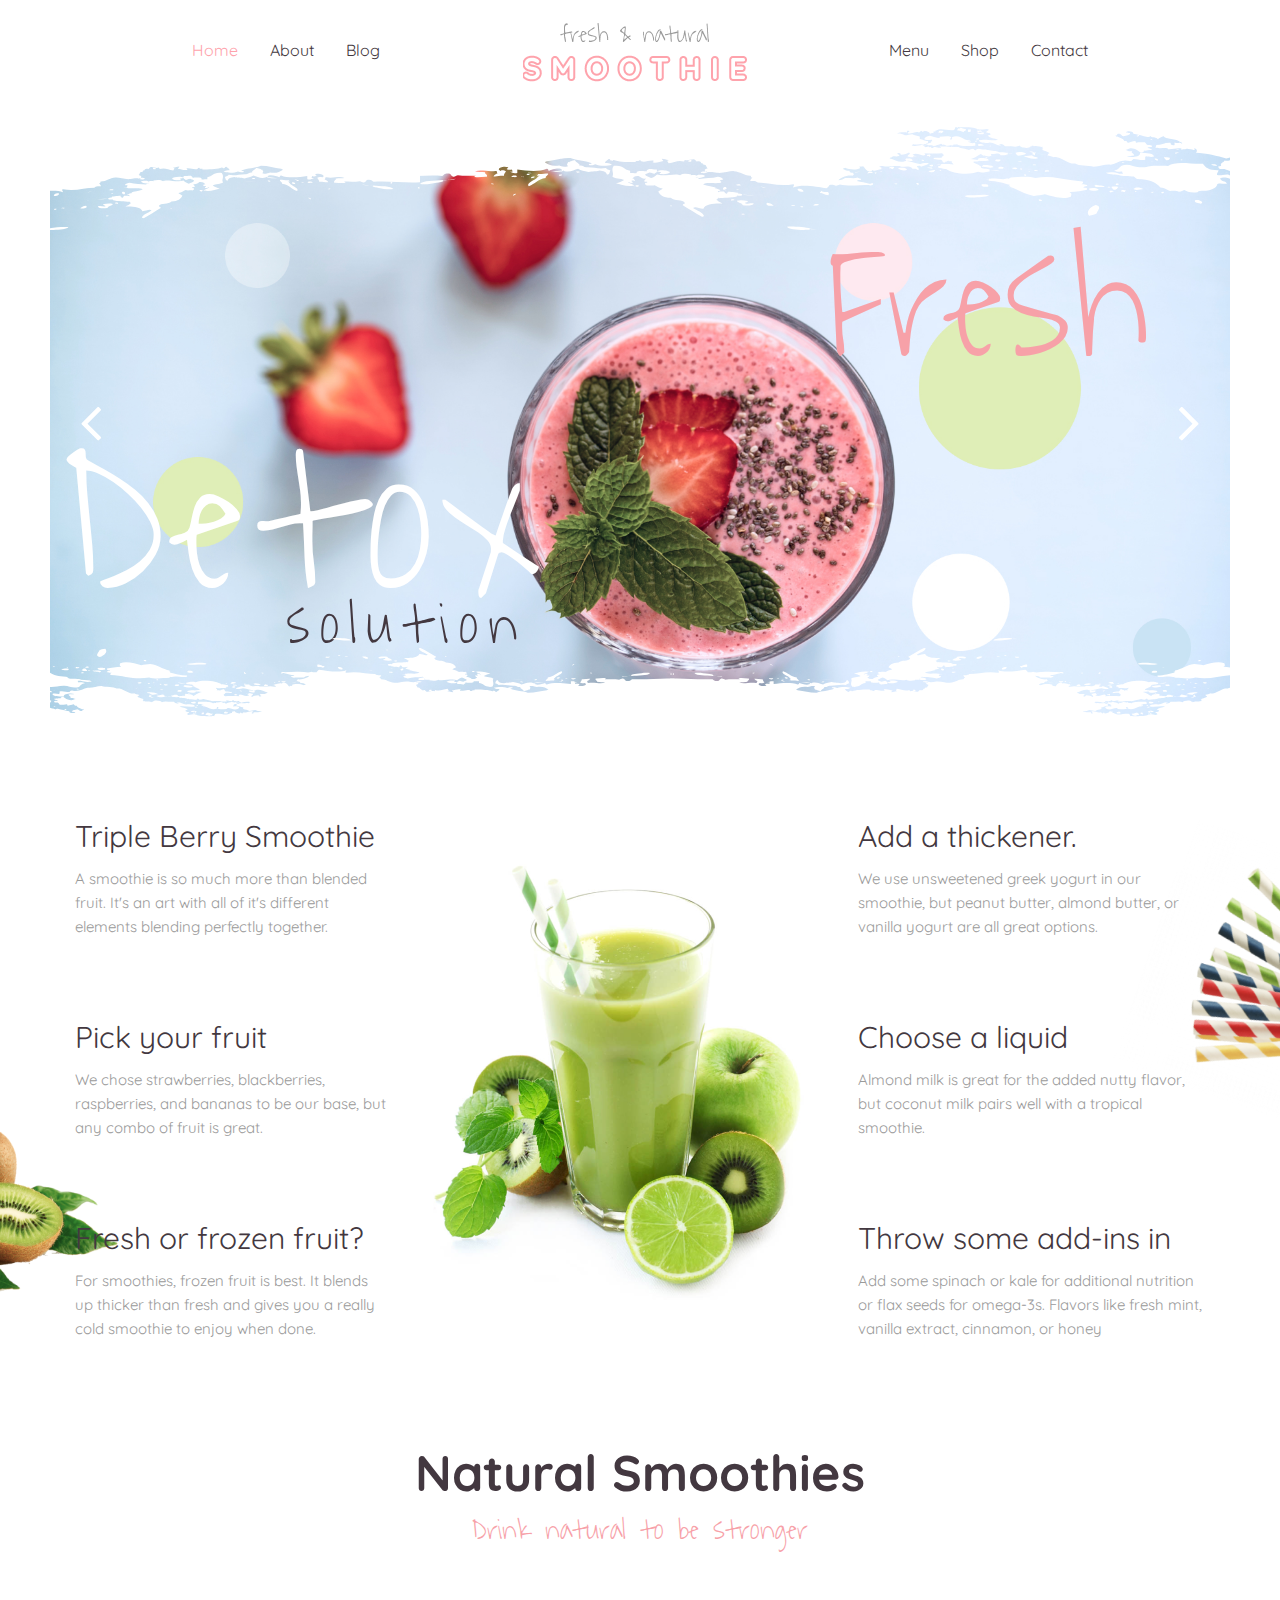
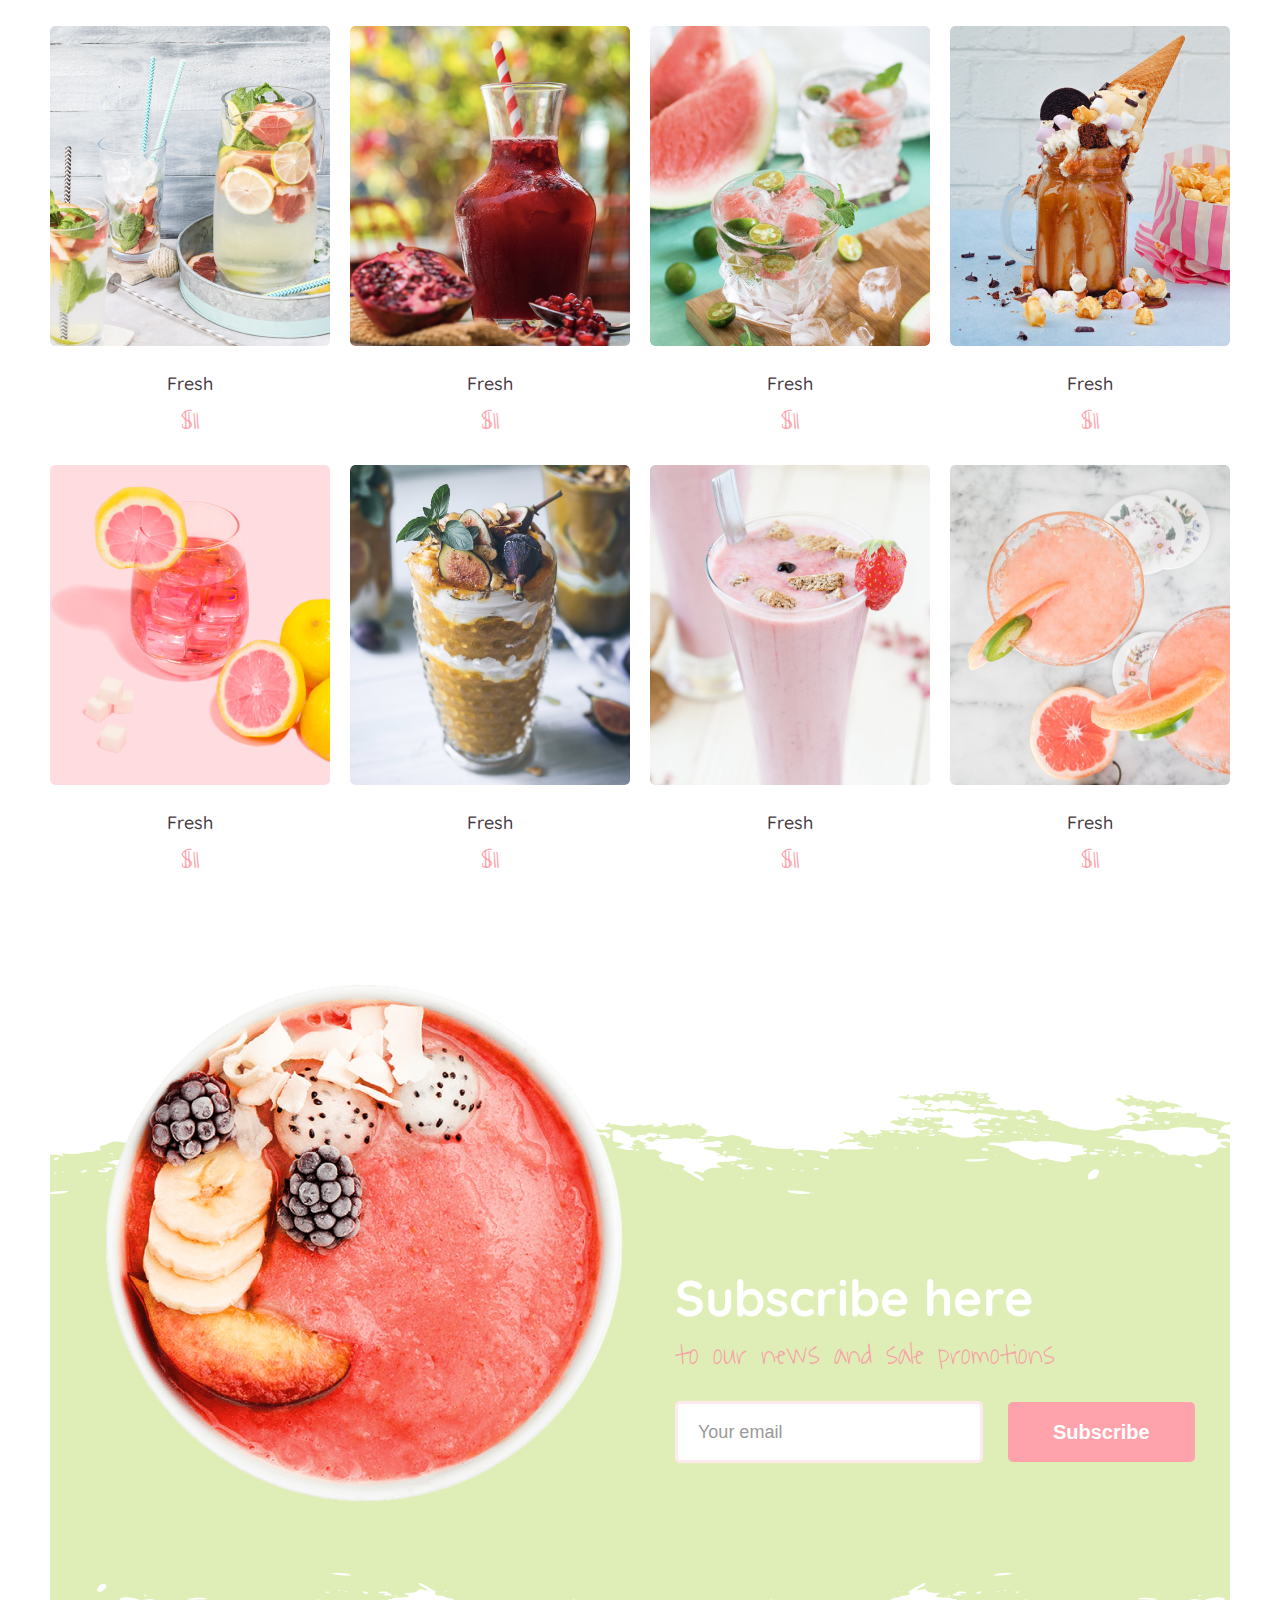
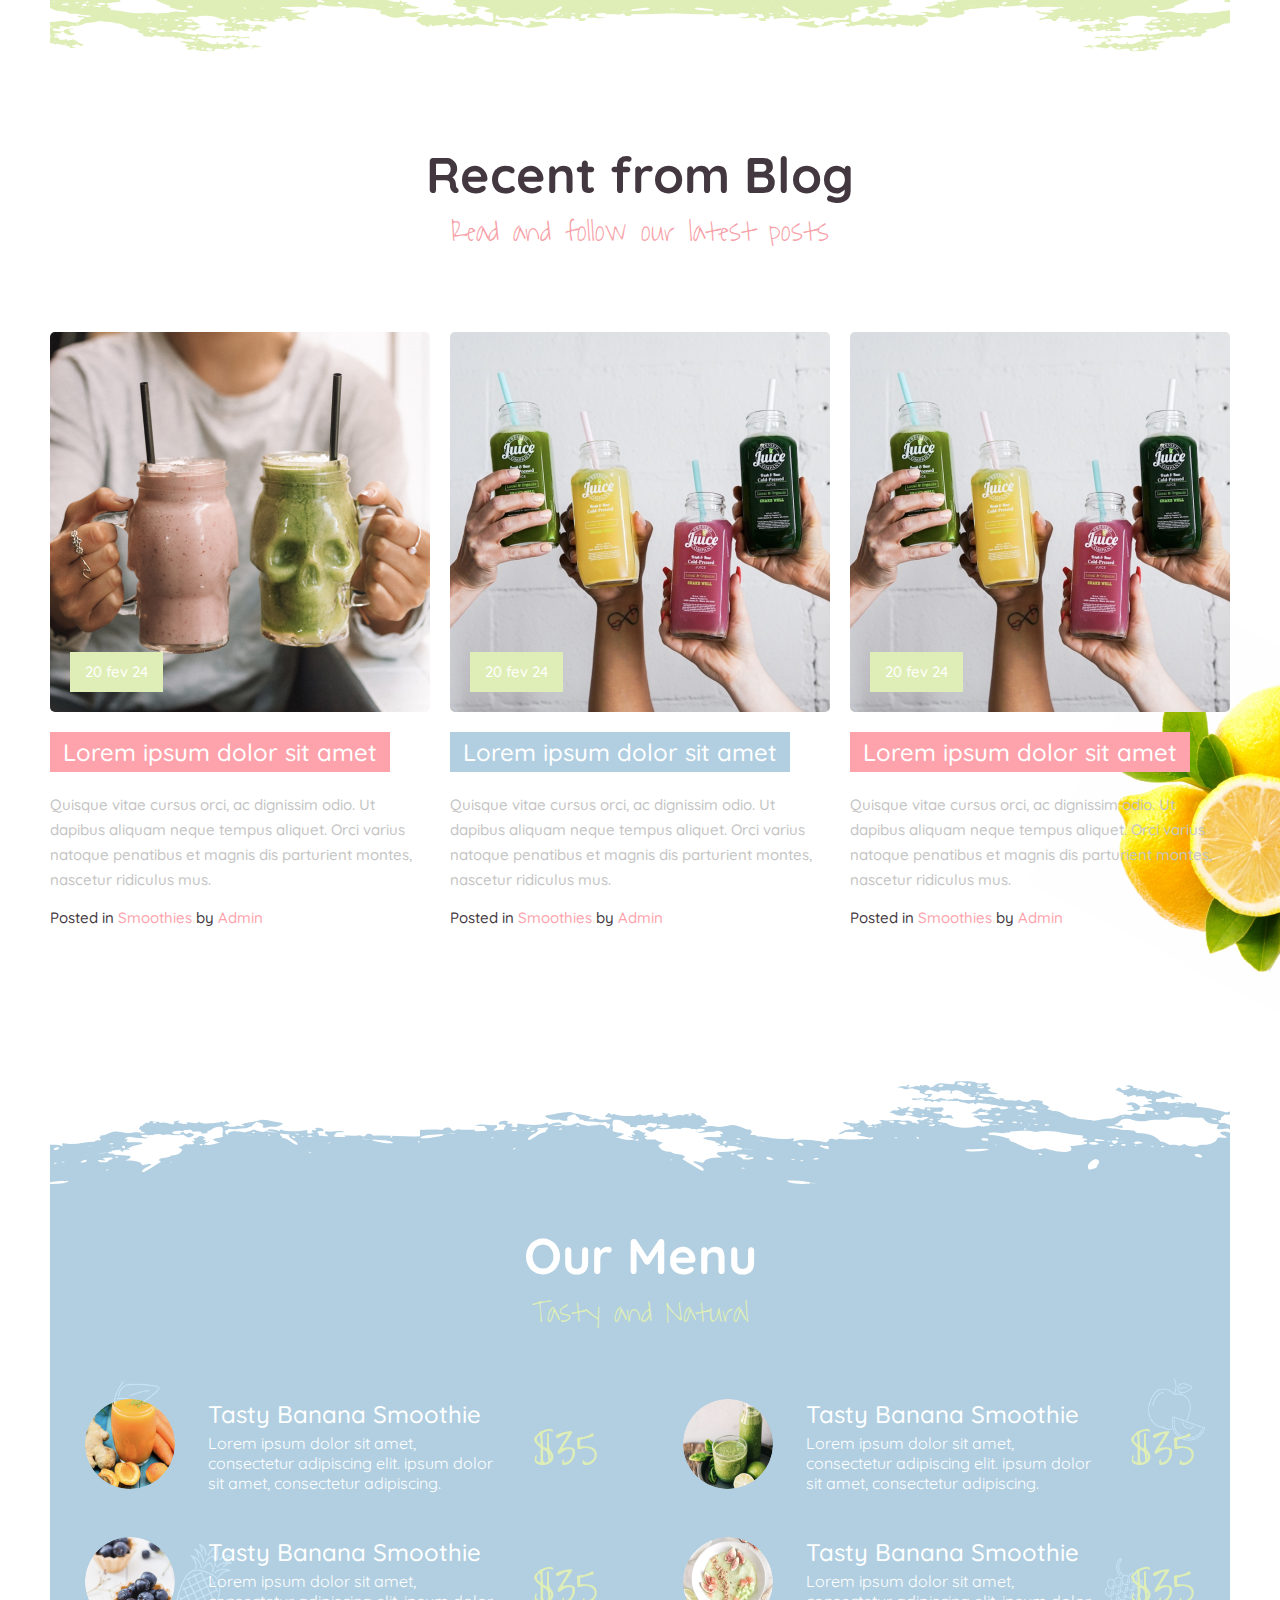
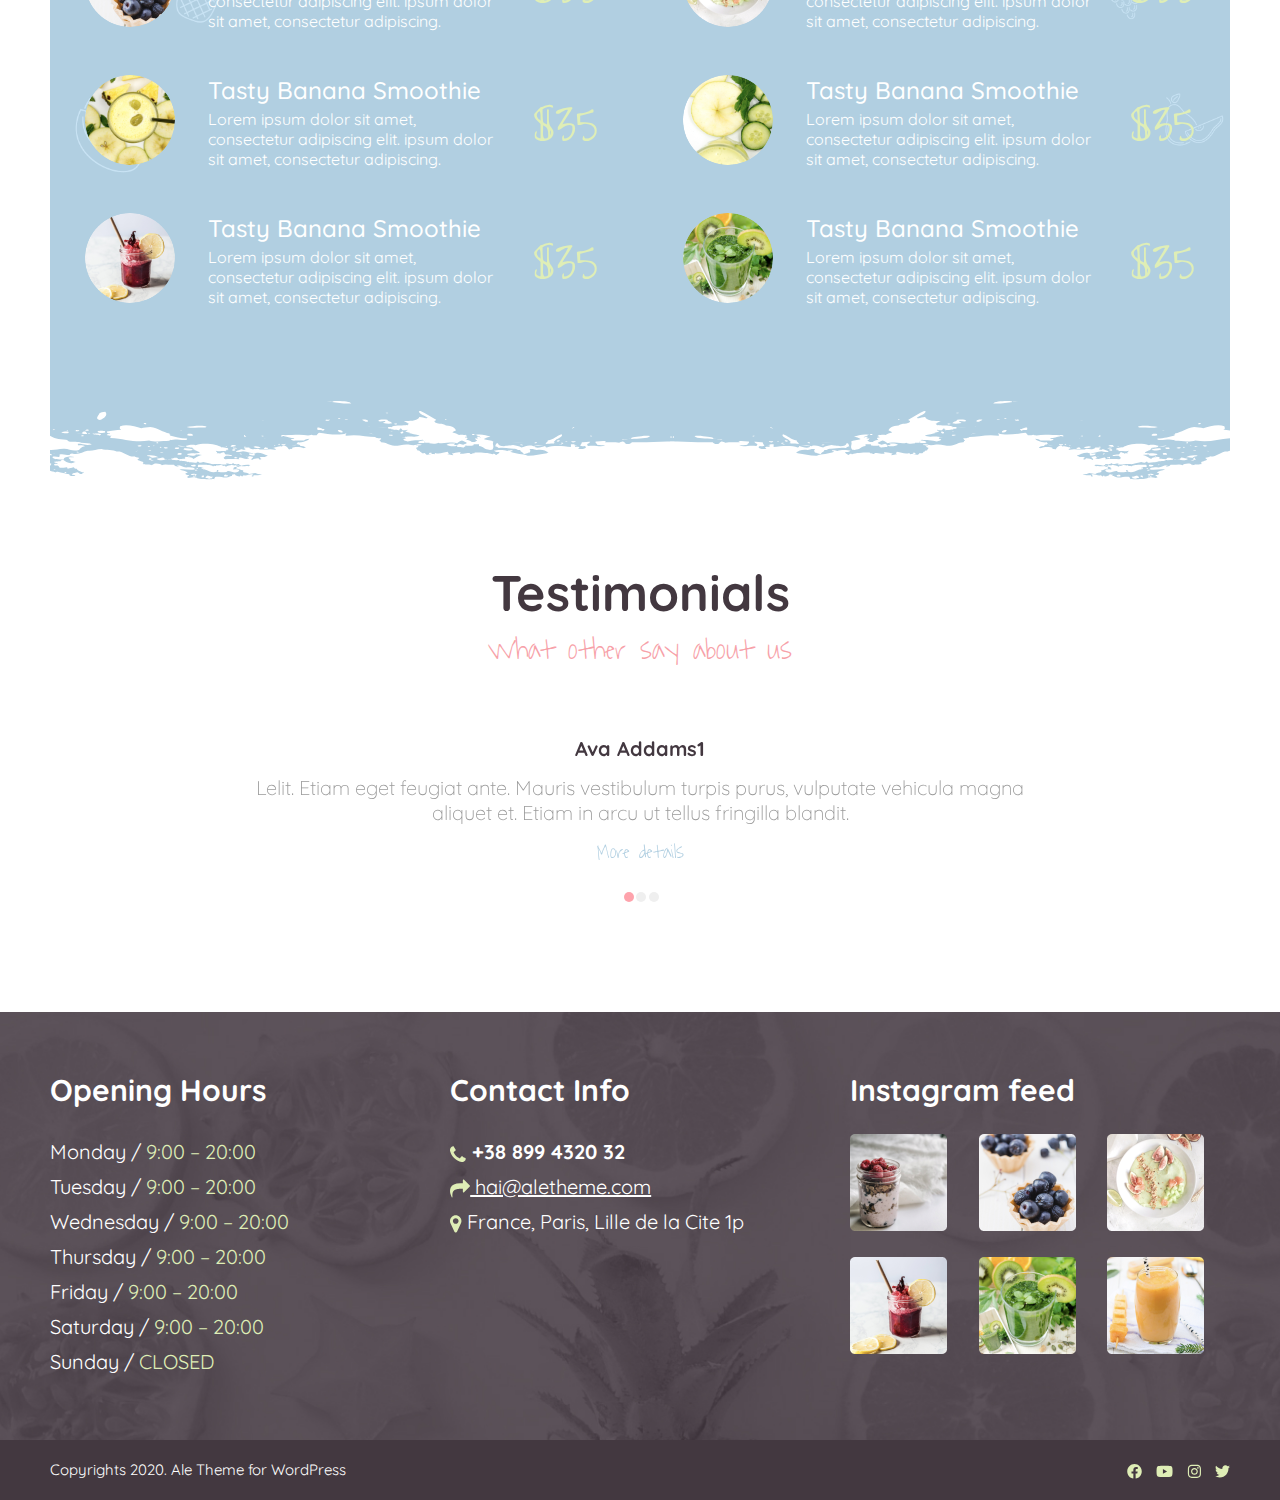
<file: index.html>
<!DOCTYPE html>
<html lang="en">
<head>
    <meta charset="UTF-8">
    <meta name="viewport" content="width=device-width, initial-scale=1.0">
    <link  rel="stylesheet" href="style.css">
    <link  rel="stylesheet" href="css/slick.css">
    <link rel="preconnect" href="https://fonts.googleapis.com">
    <link rel="preconnect" href="https://fonts.gstatic.com" crossorigin>
    <link href="https://fonts.googleapis.com/css2?family=Quicksand:wght@300..700&family=Waiting+for+the+Sunrise&display=swap" rel="stylesheet">
    <script src="https://code.jquery.com/jquery-1.12.4.min.js" integrity="sha256-ZosEbRLbNQzLpnKIkEdrPv7lOy9C27hHQ+Xp8a4MxAQ=" crossorigin="anonymous"></script>
    <script src="js/slick.min.js"></script>
    <script src="js/scripts.js"></script>
    <title>Smoothie</title>
</head>
<body>
    <header class="top_header">
        <div class="wrapper">
            <nav class="left_nav">
                <ul>
                    <li><a href="index.html" class="active">Home</a></li>
                    <li><a href="about.html">About</a></li>
                    <li><a href="blog.html">Blog</a></li>
                </ul>
            </nav>
            <a href="#" class="logo">
                <img src="img/logo.png" alt="logo" srcset="img/logo@2x.png 2x">
            </a>
            <nav class="right_nav">
                <ul>
                    <li><a href="menu.html">Menu</a></li>
                    <li><a href="shop.html">Shop</a></li>
                    <li><a href="contact.html">Contact</a></li>
                </ul>
            </nav>
            <nav class="mobile_nav">
                <span class="open">Open menu</span>
                <ul class="mobile">
                    <li><a href="index.html">Home</a></li>
                    <li><a href="about.html">About</a></li>
                    <li><a href="blog.html">Blog</a></li>
                    <li><a href="menu.html">Menu</a></li>
                    <li><a href="shop.html" class="active">Shop</a></li>
                    <li><a href="contact.html">Contact</a></li>
                </ul>
            </nav>
        </div>
    </header>
   
    <div class="homeslider svg_style">
        <div class="slide">
            <figure>
                <img src="img/slide1.jpg" alt="">
                <figcaption>
                    <div class="title_one">Fresh</div>
                    <div class="title_two">Detox</div>
                    <div class="title_three">solution</div>
                </figcaption>
            </figure>
        </div>

        <div class="slide">
            <figure>
                <img src="img/slide1.jpg" alt="">
                <figcaption>
                    <div class="title_one">Fresh</div>
                    <div class="title_two">Detox</div>
                    <div class="title_three">solution</div>
                </figcaption>
            </figure>
        </div>
    </div>
    
    <section class="home_about">
        <div class="about_box wrapper">
            <div class="item_data">
                <article>
                    <h3>Triple Berry Smoothie</h3>
                    <p>A smoothie is so much more than blended fruit. It's an art with all of it's different elements blending perfectly together.</p>
                </article>

                <article>
                    <h3>Pick your fruit</h3>
                    <p>We chose strawberries, blackberries, raspberries, and bananas to be our base, but any combo of fruit is great.</p>
                </article>

                <article>
                    <h3>Fresh or frozen fruit?</h3>
                    <p>For smoothies, frozen fruit is best. It blends up thicker than fresh and gives you a really cold smoothie to enjoy when done.</p>
                </article>
            </div>
            <div class="item_data">
                <img src="img/home_top.png" alt="">
            </div>
            <div class="item_data">
                <article>
                    <h3>Add a thickener.</h3>
                    <p>We use unsweetened greek yogurt in our smoothie, but peanut butter, almond butter, or vanilla yogurt are all great options.</p>
                </article>

                <article>
                    <h3>Choose a liquid</h3>
                    <p>Almond milk is great for the added nutty flavor, but coconut milk pairs well with a tropical smoothie.</p>
                </article>

                <article>
                    <h3>Throw some add-ins in</h3>
                    <p>Add some spinach or kale for additional nutrition or flax seeds for omega-3s. Flavors like fresh mint, vanilla extract, cinnamon, or honey</p>
                </article>
            </div>
        </div>
    </section>

    <section class="home_shop">
        <h2 class="box_title">Natural Smoothies</h2>
        <span class="subtitle">Drink natural to be stronger</span>
    </section>

        <div class="shop wrapper">

            <div class="product">
                <div class="thumbnail">
                    <img src="img/shop1.jpg" alt="">
                    <div class="add_to_cart"><a href="#">Add to cart</a></div>
                </div>
                <h3><a href="#">Fresh</a></h3>
                <span class="price">$11</span>
            </div>
    
            <div class="product">
                <div class="thumbnail">
                    <img src="img/shop2.jpg" alt="">
                    <div class="add_to_cart"><a href="#">Add to cart</a></div>
                </div>
                <h3><a href="#">Fresh</a></h3>
                <span class="price">$11</span>
            </div>
    
            <div class="product">
                <div class="thumbnail">
                    <img src="img/shop3.jpg" alt="">
                    <div class="add_to_cart"><a href="#">Add to cart</a></div>
                </div>
                <h3><a href="#">Fresh</a></h3>
                <span class="price">$11</span>
            </div>
    
            <div class="product">
                <div class="thumbnail">
                    <img src="img/shop4.jpg" alt="">
                    <div class="add_to_cart"><a href="#">Add to cart</a></div>
                </div>
                <h3><a href="#">Fresh</a></h3>
                <span class="price">$11</span>
            </div>
    
            <div class="product">
                <div class="thumbnail">
                    <img src="img/shop5.jpg" alt="">
                    <div class="add_to_cart"><a href="#">Add to cart</a></div>
                </div>
                <h3><a href="#">Fresh</a></h3>
                <span class="price">$11</span>
            </div>
    
            <div class="product">
                <div class="thumbnail">
                    <img src="img/shop6.jpg" alt="">
                    <div class="add_to_cart"><a href="#">Add to cart</a></div>
                </div>
                <h3><a href="#">Fresh</a></h3>
                <span class="price">$11</span>
            </div>
    
            <div class="product">
                <div class="thumbnail">
                    <img src="img/shop7.jpg" alt="">
                    <div class="add_to_cart"><a href="#">Add to cart</a></div>
                </div>
                <h3><a href="#">Fresh</a></h3>
                <span class="price">$11</span>
            </div>
    
            <div class="product">
                <div class="thumbnail">
                    <img src="img/shop8.jpg" alt="">
                    <div class="add_to_cart"><a href="#">Add to cart</a></div>
                </div>
                <h3><a href="#">Fresh</a></h3>
                <span class="price">$11</span>
            </div>
        </div>
    </section>

    <section class="home_subscribe svg_style">
        <div class="wrapper">
            <div class="col_left">
                <div class="thumbnail">
                    <img src="img/menu2.png" alt="">
                </div>
            </div>

            <div class="col_right">
                <h2 class="box_title">Subscribe here</h2>
                <span class="subtitle">to our news and sale promotions</span>
                <form class="subscribe" action="index.html" method="post">
                    <input type="email" class="email" placeholder="Your email"/>
                    <input type="submit" class="submit" value="Subscribe" />
                </form>
            </div>

        </div>
    </section>

    <section class="home_blog">
        <h2 class="box_title">Recent from Blog</h2>
        <span class="subtitle">Read and follow our latest posts</span>

        <section class="blog_archive wrapper">
            <article class="post">
                <div class="thumbnail">
                    <a href="#"><img src="img/blog1.jpg" alt=""></a>
                    <span>20 fev 24</span>
                </div>
                    <h3><a href="#">Lorem ipsum dolor sit amet</a></h3>
                    <p>Quisque vitae cursus orci, ac dignissim odio. Ut dapibus aliquam neque tempus aliquet. Orci varius natoque penatibus et magnis dis parturient montes, nascetur ridiculus mus.</p>
                        <div class="info_line">
                            Posted in <a href="">Smoothies</a> by <a href="">Admin</a> 
                        </div>
            </article>
    
            <article class="post">
                <div class="thumbnail">
                    <a href="#"><img src="img/blog2.jpg" alt=""></a>
                    <span>20 fev 24</span>
                </div>
                    <h3><a href="#">Lorem ipsum dolor sit amet</a></h3>
                    <p>Quisque vitae cursus orci, ac dignissim odio. Ut dapibus aliquam neque tempus aliquet. Orci varius natoque penatibus et magnis dis parturient montes, nascetur ridiculus mus.</p>
                        <div class="info_line">
                            Posted in <a href="">Smoothies</a> by <a href="">Admin</a> 
                        </div>
            </article>

            <article class="post">
                <div class="thumbnail">
                    <a href="#"><img src="img/blog2.jpg" alt=""></a>
                    <span>20 fev 24</span>
                </div>
                    <h3><a href="#">Lorem ipsum dolor sit amet</a></h3>
                    <p>Quisque vitae cursus orci, ac dignissim odio. Ut dapibus aliquam neque tempus aliquet. Orci varius natoque penatibus et magnis dis parturient montes, nascetur ridiculus mus.</p>
                        <div class="info_line">
                            Posted in <a href="">Smoothies</a> by <a href="">Admin</a> 
                        </div>
            </article>
    
        </section>
    </section>

    <section class="our_menu svg_style">
        <div class="wrapper">
            <h2 class="box_title">Our Menu</h2>
            <span class="subtitle">Tasty and Natural</span>
            <div class="menu_list">
                <div class="menu_item">
                    <div class="thumbnail">
                        <img src="img/menu_item1.png" alt="">
                    </div>
                    <div class="info">
                        <h3>Tasty Banana Smoothie</h3>
                        <p>Lorem ipsum dolor sit amet, consectetur adipiscing  elit. ipsum dolor sit amet, consectetur adipiscing.</p>
                    </div>
                    <div class="price">
                        $35
                    </div>
                </div>

                <div class="menu_item">
                    <div class="thumbnail">
                        <img src="img/menu_item2.png" alt="">
                    </div>
                    <div class="info">
                        <h3>Tasty Banana Smoothie</h3>
                        <p>Lorem ipsum dolor sit amet, consectetur adipiscing  elit. ipsum dolor sit amet, consectetur adipiscing.</p>
                    </div>
                    <div class="price">
                        $35
                    </div>
                </div>

                <div class="menu_item">
                    <div class="thumbnail">
                        <img src="img/menu_item3.png" alt="">
                    </div>
                    <div class="info">
                        <h3>Tasty Banana Smoothie</h3>
                        <p>Lorem ipsum dolor sit amet, consectetur adipiscing  elit. ipsum dolor sit amet, consectetur adipiscing.</p>
                    </div>
                    <div class="price">
                        $35
                    </div>
                </div>

                <div class="menu_item">
                    <div class="thumbnail">
                        <img src="img/menu_item4.png" alt="">
                    </div>
                    <div class="info">
                        <h3>Tasty Banana Smoothie</h3>
                        <p>Lorem ipsum dolor sit amet, consectetur adipiscing  elit. ipsum dolor sit amet, consectetur adipiscing.</p>
                    </div>
                    <div class="price">
                        $35
                    </div>
                </div>

                <div class="menu_item">
                    <div class="thumbnail">
                        <img src="img/menu_item5.png" alt="">
                    </div>
                    <div class="info">
                        <h3>Tasty Banana Smoothie</h3>
                        <p>Lorem ipsum dolor sit amet, consectetur adipiscing  elit. ipsum dolor sit amet, consectetur adipiscing.</p>
                    </div>
                    <div class="price">
                        $35
                    </div>
                </div>

                <div class="menu_item">
                    <div class="thumbnail">
                        <img src="img/menu_item6.png" alt="">
                    </div>
                    <div class="info">
                        <h3>Tasty Banana Smoothie</h3>
                        <p>Lorem ipsum dolor sit amet, consectetur adipiscing  elit. ipsum dolor sit amet, consectetur adipiscing.</p>
                    </div>
                    <div class="price">
                        $35
                    </div>
                </div>

                <div class="menu_item">
                    <div class="thumbnail">
                        <img src="img/menu_item7.png" alt="">
                    </div>
                    <div class="info">
                        <h3>Tasty Banana Smoothie</h3>
                        <p>Lorem ipsum dolor sit amet, consectetur adipiscing  elit. ipsum dolor sit amet, consectetur adipiscing.</p>
                    </div>
                    <div class="price">
                        $35
                    </div>
                </div>

                <div class="menu_item">
                    <div class="thumbnail">
                        <img src="img/menu_item8.png" alt="">
                    </div>
                    <div class="info">
                        <h3>Tasty Banana Smoothie</h3>
                        <p>Lorem ipsum dolor sit amet, consectetur adipiscing  elit. ipsum dolor sit amet, consectetur adipiscing.</p>
                    </div>
                    <div class="price">
                        $35
                    </div>
                </div>
            </div>
        </div>
    </section>

    <section class="home_testimonials">
            <h2 class="box_title">Testimonials</h2>
            <span class="subtitle">What other say about us</span>

            <div class="testimonials_slider">
                <div class="testy_item">
                    <h5 class="auther_name">Ava Addams1</h5>
                    <p class="auther_description">Lelit. Etiam eget feugiat ante. Mauris vestibulum turpis purus, vulputate vehicula magna aliquet et. Etiam in arcu ut tellus fringilla blandit.</p>
                    <a href="#" class="auther_link" target="_blank">More details</a>
                </div>

                <div class="testy_item">
                    <h5 class="auther_name">Ava Addams2</h5>
                    <p class="auther_description">Lelit. Etiam eget feugiat ante. Mauris vestibulum turpis purus, vulputate vehicula magna aliquet et. Etiam in arcu ut tellus fringilla blandit.</p>
                    <a href="#" class="auther_link" target="_blank">More details</a>
                </div>

                <div class="testy_item">
                    <h5 class="auther_name">Ava Addams3</h5>
                    <p class="auther_description">Lelit. Etiam eget feugiat ante. Mauris vestibulum turpis purus, vulputate vehicula magna aliquet et. Etiam in arcu ut tellus fringilla blandit.</p>
                    <a href="#" class="auther_link" target="_blank">More details</a>
                </div>
            </div>
    </section>

    <footer class="footer">
        <div class="top_footer">
            <div class="wrapper">
                <div class="footer_item oppening">
                    <h5 class="footer_title">Opening Hours</h5>
                    Monday / <span>9:00 – 20:00</span><br>
                    Tuesday / <span>9:00 – 20:00</span><br>
                    Wednesday / <span>9:00 – 20:00</span><br>
                    Thursday / <span>9:00 – 20:00</span><br>
                    Friday / <span>9:00 – 20:00</span><br>
                    Saturday / <span>9:00 – 20:00</span><br>
                    Sunday / <span>CLOSED</span>
                </div>

                <div class="footer_item contact_info">
                    <h5 class="footer_title">Contact Info</h5>
                    <img src="img/contact1.svg" alt=""><strong> +38 899 4320 32</strong><br>
                    <img src="img/contact2.svg" alt=""><a href="mailto:"hai@aletheme.com"> hai@aletheme.com</a><br>
                    <img src="img/contact3.svg" alt=""> France, Paris, Lille de la Cite 1p<br>
                </div>

                <div class="footer_item instagramm_feed">
                    <h5 class="footer_title">Instagram feed</h5>
                    <ul>
                        <li><a href=""><img src="img/inst_food1.png"</li></a>
                        <li><a href=""><img src="img/inst_food2.png"</li></a>
                        <li><a href=""><img src="img/inst_food3.png"</li></a>
                        <li><a href=""><img src="img/inst_food4.png"</li></a>
                        <li><a href=""><img src="img/inst_food5.png"</li></a>
                        <li><a href=""><img src="img/inst_food6.png"</li></a>
                    </ul>
                    
                </div>
            </div>
        </div>
        <div class="bottom_footer">
            <div class="wrapper">
                <p>Copyrights 2020. Ale Theme for WordPress</p>
                <ul class="social">
                    <li><a href=""><img src="img/social1g.svg" alt=""/></a></li>
                    <li><a href=""><img src="img/social2g.svg" alt=""/></a></li>
                    <li><a href=""><img src="img/social3g.svg" alt=""/></a></li>
                    <li><a href=""><img src="img/social4g.svg" alt=""/></a></li>
                </ul>
            </div>
        </div>
    </footer>
</body>
</html>
</file>
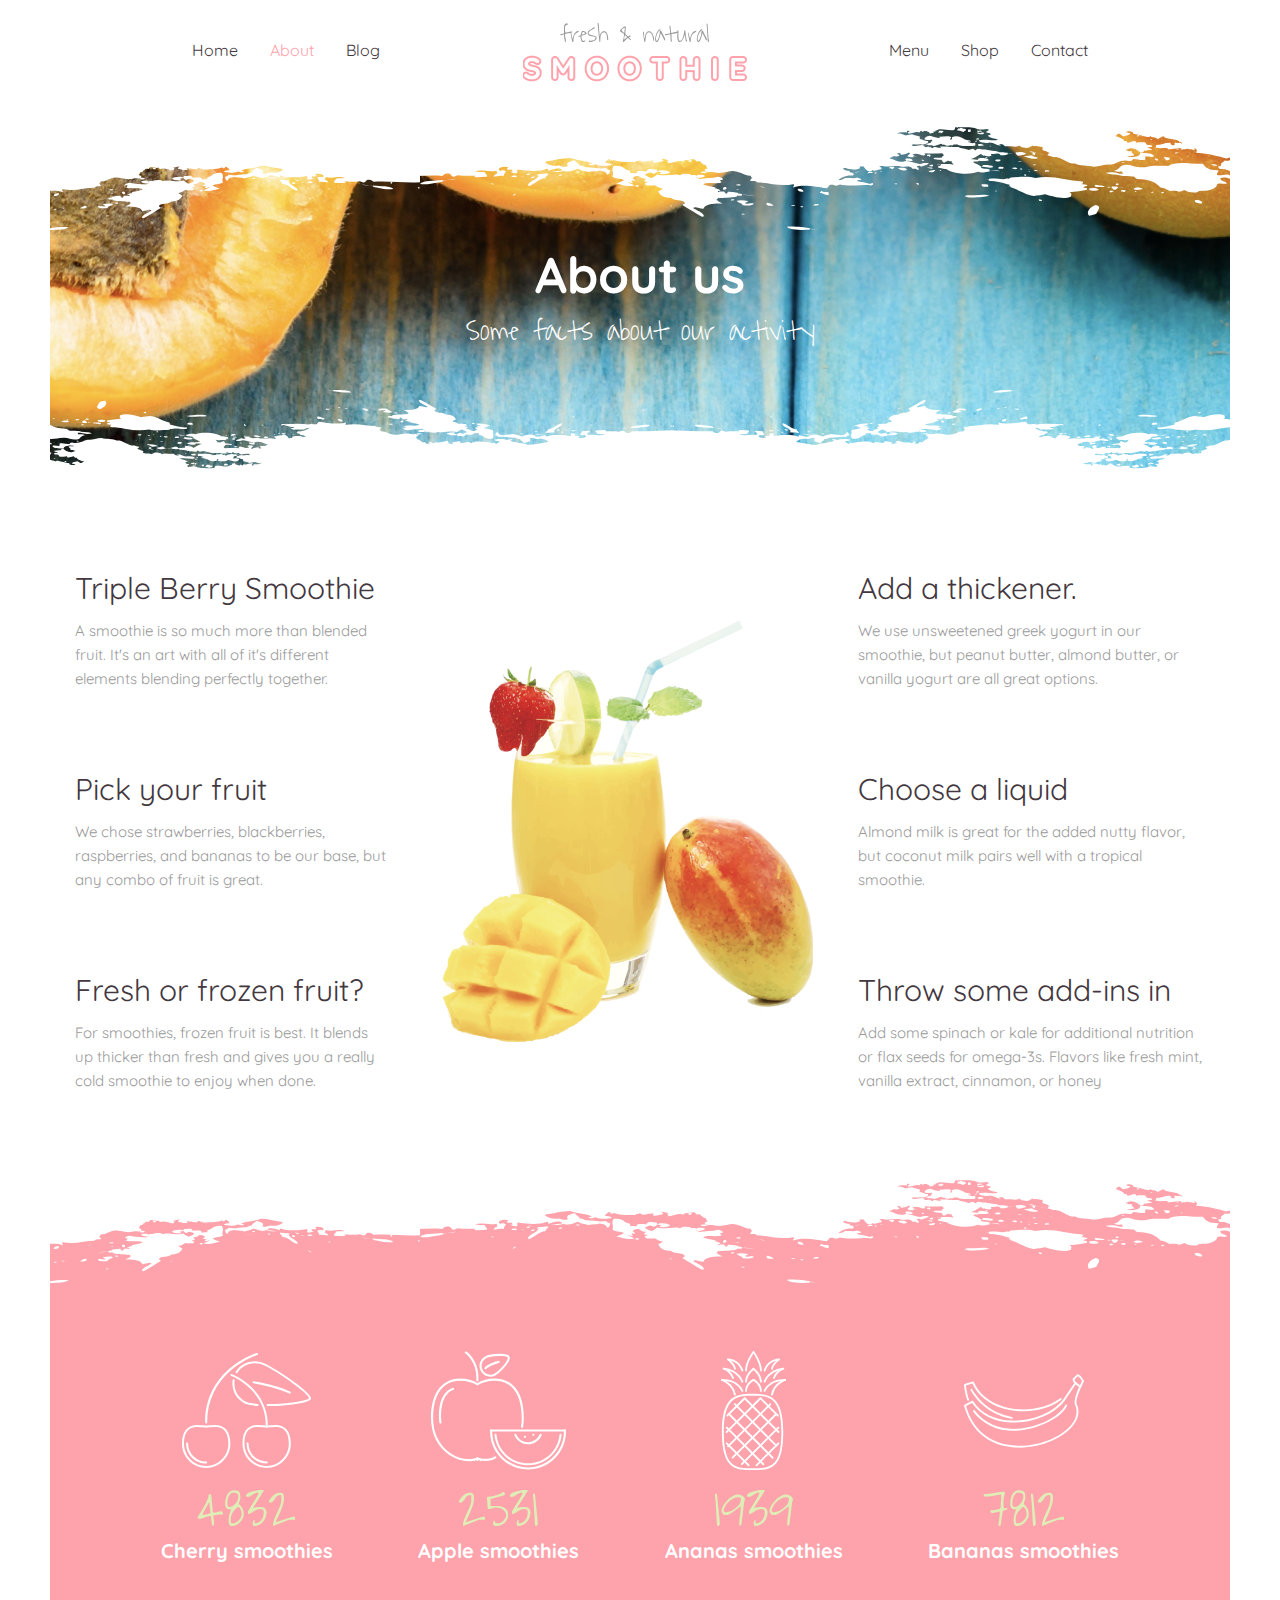
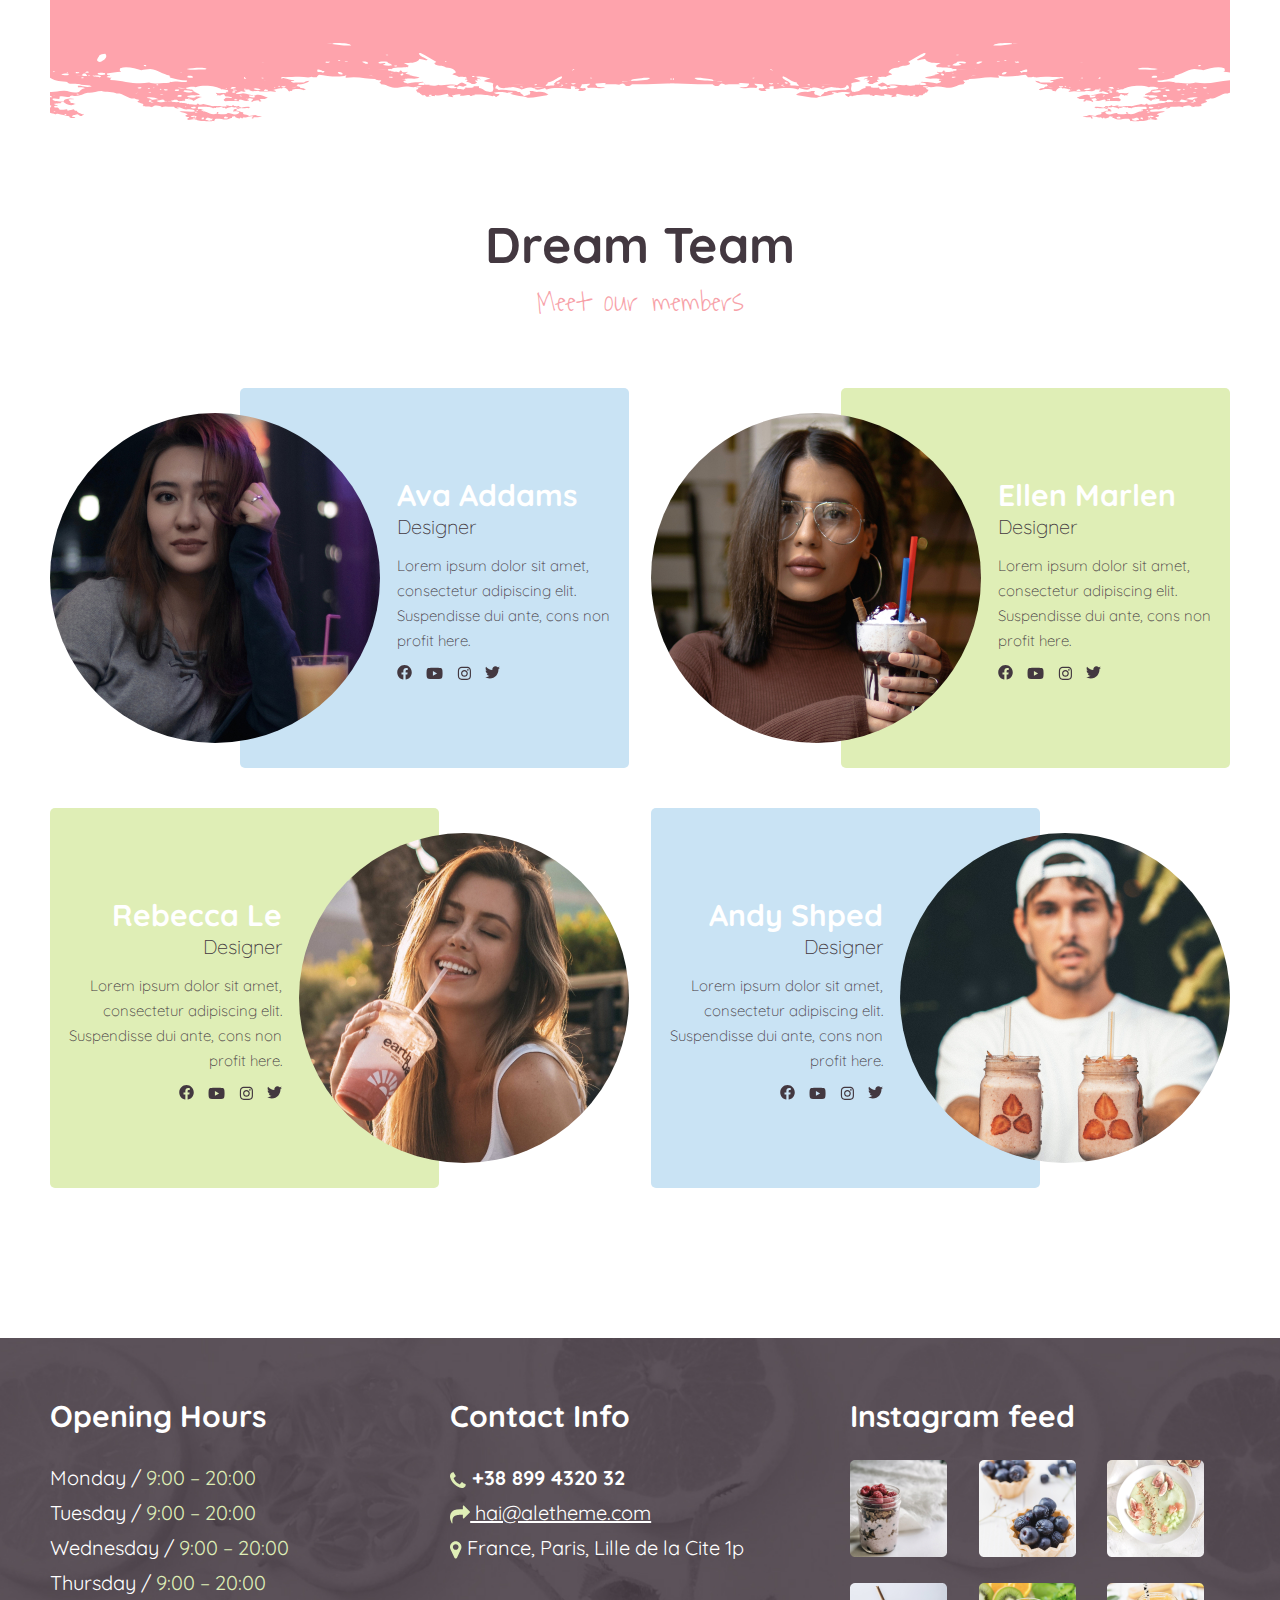
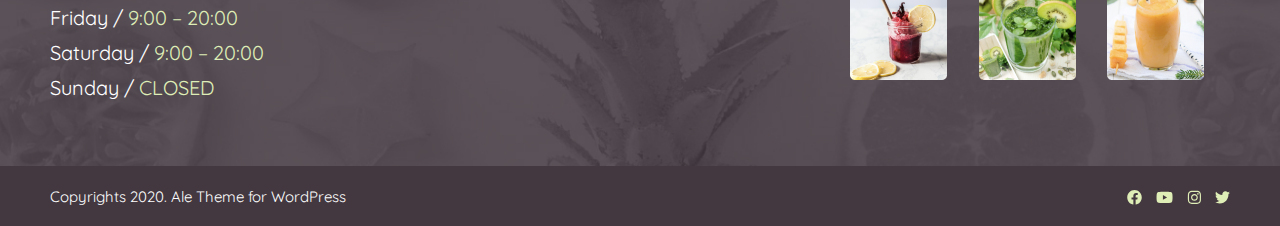
<file: about.html>
<!DOCTYPE html>
<html lang="en">
<head>
    <meta charset="UTF-8">
    <meta name="viewport" content="width=device-width, initial-scale=1.0">
    <link  rel="stylesheet" href="style.css">
    <link href="https://fonts.googleapis.com/css2?family=Quicksand:wght@300..700&family=Waiting+for+the+Sunrise&display=swap" rel="stylesheet">
    <script src="https://code.jquery.com/jquery-1.12.4.min.js" integrity="sha256-ZosEbRLbNQzLpnKIkEdrPv7lOy9C27hHQ+Xp8a4MxAQ=" crossorigin="anonymous"></script>
    <script src="js/scripts.js"></script>
    <script src="js/slick.min.js"></script>
    <title>Smoothie</title>
</head>
<body>
    <header class="top_header">
        <div class="wrapper">
            <nav class="left_nav">
                <ul>
                    <li><a href="index.html" >Home</a></li>
                    <li><a href="about.html"class="active">About</a></li>
                    <li><a href="blog.html">Blog</a></li>
                </ul>
            </nav>
            <a href="#" class="logo">
                <img src="img/logo.png" alt="logo" srcset="img/logo@2x.png 2x">

            </a>
            <nav class="right_nav">
                <ul>
                    <li><a href="menu.html">Menu</a></li>
                    <li><a href="shop.html">Shop</a></li>
                    <li><a href="contact.html">Contact</a></li>
                </ul>
            </nav>
            <nav class="mobile_nav">
                <span class="open">Open menu</span>
                <ul class="mobile">
                    <li><a href="index.html">Home</a></li>
                    <li><a href="about.html">About</a></li>
                    <li><a href="blog.html">Blog</a></li>
                    <li><a href="menu.html">Menu</a></li>
                    <li><a href="shop.html" class="active">Shop</a></li>
                    <li><a href="contact.html">Contact</a></li>
                </ul>
            </nav>
        </div>
    </header>
    <section class="page_heading about_page svg_style">
        <h2>About us</h2>
        <span class="subtitle">Some facts about our activity</span>
    </section>
    <section class="about_box wrapper">
        <div class="item_data">
            <article>
                <h3>Triple Berry Smoothie</h3>
                <p>A smoothie is so much more than blended fruit. It's an art with all of it's different elements blending perfectly together.</p>
            </article>

            <article>
                <h3>Pick your fruit</h3>
                <p>We chose strawberries, blackberries, raspberries, and bananas to be our base, but any combo of fruit is great.</p>
            </article>

            <article>
                <h3>Fresh or frozen fruit?</h3>
                <p>For smoothies, frozen fruit is best. It blends up thicker than fresh and gives you a really cold smoothie to enjoy when done.</p>
            </article>
        </div>
        <div class="item_data">
            <img src="img/about.png" alt="">
        </div>
        <div class="item_data">
            <article>
                <h3>Add a thickener.</h3>
                <p>We use unsweetened greek yogurt in our smoothie, but peanut butter, almond butter, or vanilla yogurt are all great options.</p>
            </article>

            <article>
                <h3>Choose a liquid</h3>
                <p>Almond milk is great for the added nutty flavor, but coconut milk pairs well with a tropical smoothie.</p>
            </article>

            <article>
                <h3>Throw some add-ins in</h3>
                <p>Add some spinach or kale for additional nutrition or flax seeds for omega-3s. Flavors like fresh mint, vanilla extract, cinnamon, or honey</p>
            </article>
        </div>
    </section>

    <section class="infographic svg_style">
        <div class="wrapper">
            <div class="info_list">
                <div class="item_info">
                    <div class="icon">
                        <img src="img/icon1.svg" alt="">
                    </div>
                        <span class="count" id="number" data-target="4832">4832</span>
                        <h4>Cherry smoothies</h4>
                </div>

                <div class="item_info">
                    <div class="icon">
                        <img src="img/icon2.svg" alt="">
                    </div>
                        <span class="count" id="number" data-target="2531">2531</span>
                        <h4>Apple smoothies</h4>
                </div>

                <div class="item_info">
                    <div class="icon">
                        <img src="img/icon3.svg" alt="">
                    </div>
                        <span class="count" id="number" data-target="1939">1939</span>
                        <h4>Ananas smoothies</h4>
                </div>

                <div class="item_info">
                    <div class="icon">
                        <img src="img/icon4.svg" alt="">
                    </div>
                        <span class="count" id="number" data-target="7812">7812</span>
                        <h4>Bananas smoothies</h4>
                </div>
            </div>
        </div>
    </section>

    <section class="team">
        <h2 class="box_title">Dream Team</h2>
        <span class="subtitle">Meet our members</span>
        <div class="wrapper">
            <div class="team_list">
                <div class="team_member">
                    <div class="image">
                        <img src="img/team1.jpg" alt="">
                    </div>
                    <div class="data">
                        <span class="name">Ava Addams</span>
                        <span class="post">Designer</span>
                        <p>Lorem ipsum dolor sit amet, consectetur adipiscing elit. Suspendisse dui ante, cons non profit here.</p>
                        <span class="social">
                            <a href=""><img src="img/social1.svg" alt=""/></a>
                            <a href=""><img src="img/social2.svg" alt=""/></a>
                            <a href=""><img src="img/social3.svg" alt=""/></a>
                            <a href=""><img src="img/social4.svg" alt=""/></a>
                        </span>
                    </div>
                </div>
                
                <div class="team_member">
                    <div class="image">
                        <img src="img/team2.jpg" alt="">
                    </div>
                    <div class="data">
                        <span class="name">Ellen Marlen</span>
                        <span class="post">Designer</span>
                        <p>Lorem ipsum dolor sit amet, consectetur adipiscing elit. Suspendisse dui ante, cons non profit here.</p>
                        <span class="social">
                            <a href=""><img src="img/social1.svg" alt=""/></a>
                            <a href=""><img src="img/social2.svg" alt=""/></a>
                            <a href=""><img src="img/social3.svg" alt=""/></a>
                            <a href=""><img src="img/social4.svg" alt=""/></a>
                        </span>
                    </div>
                </div>

                <div class="team_member">
                    <div class="image">
                        <img src="img/team3.jpg" alt="">
                    </div>
                    <div class="data">
                        <span class="name">Rebecca Le</span>
                        <span class="post">Designer</span>
                        <p>Lorem ipsum dolor sit amet, consectetur adipiscing elit. Suspendisse dui ante, cons non profit here.</p>
                        <span class="social">
                            <a href=""><img src="img/social1.svg" alt=""/></a>
                            <a href=""><img src="img/social2.svg" alt=""/></a>
                            <a href=""><img src="img/social3.svg" alt=""/></a>
                            <a href=""><img src="img/social4.svg" alt=""/></a>
                        </span>
                    </div>
                </div>

                <div class="team_member">
                    <div class="image">
                        <img src="img/team4.jpg" alt="">
                    </div>
                    <div class="data">
                        <span class="name">Andy Shped</span>
                        <span class="post">Designer</span>
                        <p>Lorem ipsum dolor sit amet, consectetur adipiscing elit. Suspendisse dui ante, cons non profit here.</p>
                        <span class="social">
                            <a href=""><img src="img/social1.svg" alt=""/></a>
                            <a href=""><img src="img/social2.svg" alt=""/></a>
                            <a href=""><img src="img/social3.svg" alt=""/></a>
                            <a href=""><img src="img/social4.svg" alt=""/></a>
                        </span>
                    </div>
                </div>

            </div>
        </div>
    </section>

    <footer class="footer">
        <div class="top_footer">
            <div class="wrapper">
                <div class="footer_item oppening">
                    <h5 class="footer_title">Opening Hours</h5>
                    Monday / <span>9:00 – 20:00</span><br>
                    Tuesday / <span>9:00 – 20:00</span><br>
                    Wednesday / <span>9:00 – 20:00</span><br>
                    Thursday / <span>9:00 – 20:00</span><br>
                    Friday / <span>9:00 – 20:00</span><br>
                    Saturday / <span>9:00 – 20:00</span><br>
                    Sunday / <span>CLOSED</span>
                </div>

                <div class="footer_item contact_info">
                    <h5 class="footer_title">Contact Info</h5>
                    <img src="img/contact1.svg" alt=""><strong> +38 899 4320 32</strong><br>
                    <img src="img/contact2.svg" alt=""><a href="mailto:"hai@aletheme.com"> hai@aletheme.com</a><br>
                    <img src="img/contact3.svg" alt=""> France, Paris, Lille de la Cite 1p<br>
                </div>

                <div class="footer_item instagramm_feed">
                    <h5 class="footer_title">Instagram feed</h5>
                    <ul>
                        <li><a href=""><img src="img/inst_food1.png"</li></a>
                        <li><a href=""><img src="img/inst_food2.png"</li></a>
                        <li><a href=""><img src="img/inst_food3.png"</li></a>
                        <li><a href=""><img src="img/inst_food4.png"</li></a>
                        <li><a href=""><img src="img/inst_food5.png"</li></a>
                        <li><a href=""><img src="img/inst_food6.png"</li></a>
                    </ul>
                    
                </div>
            </div>
        </div>
        <div class="bottom_footer">
            <div class="wrapper">
                <p>Copyrights 2020. Ale Theme for WordPress</p>
                <ul class="social">
                    <li><a href=""><img src="img/social1g.svg" alt=""/></a></li>
                    <li><a href=""><img src="img/social2g.svg" alt=""/></a></li>
                    <li><a href=""><img src="img/social3g.svg" alt=""/></a></li>
                    <li><a href=""><img src="img/social4g.svg" alt=""/></a></li>
                </ul>
            </div>
        </div>
    </footer>
</body>
</html>
</file>
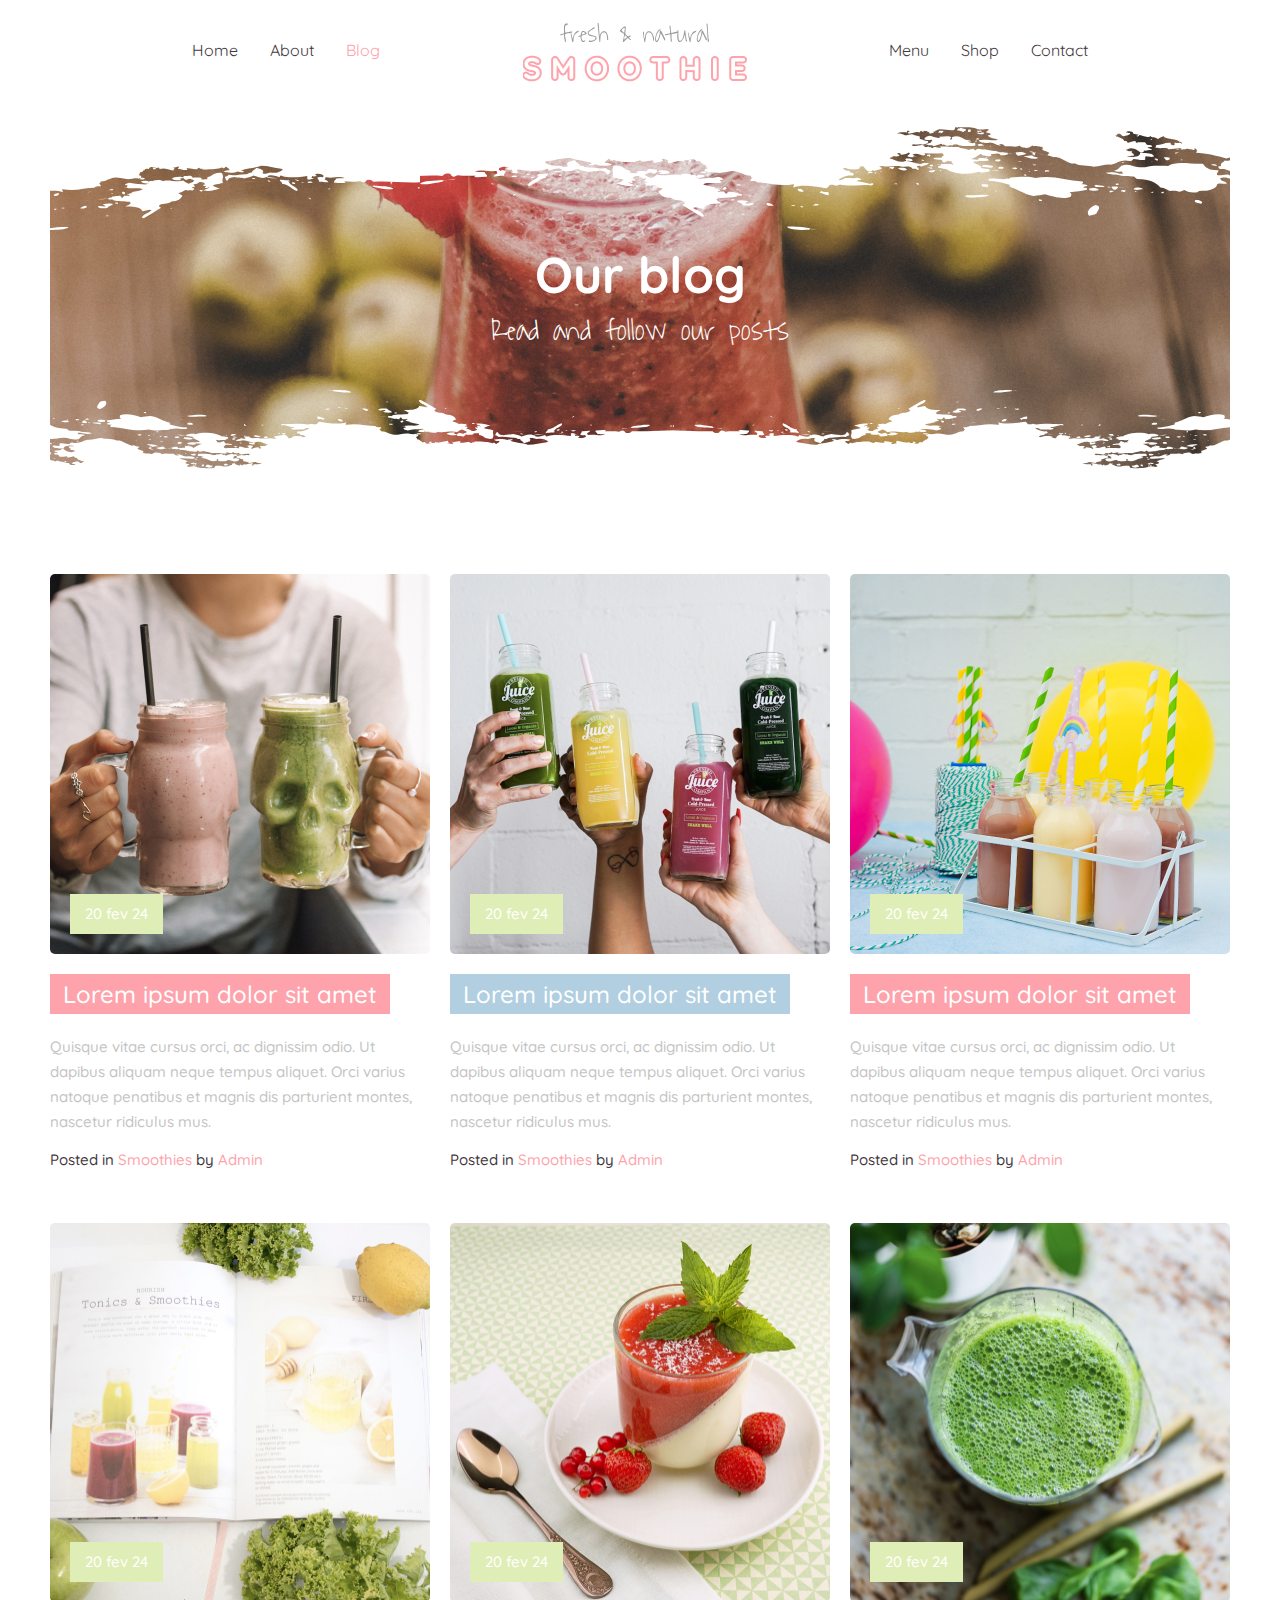
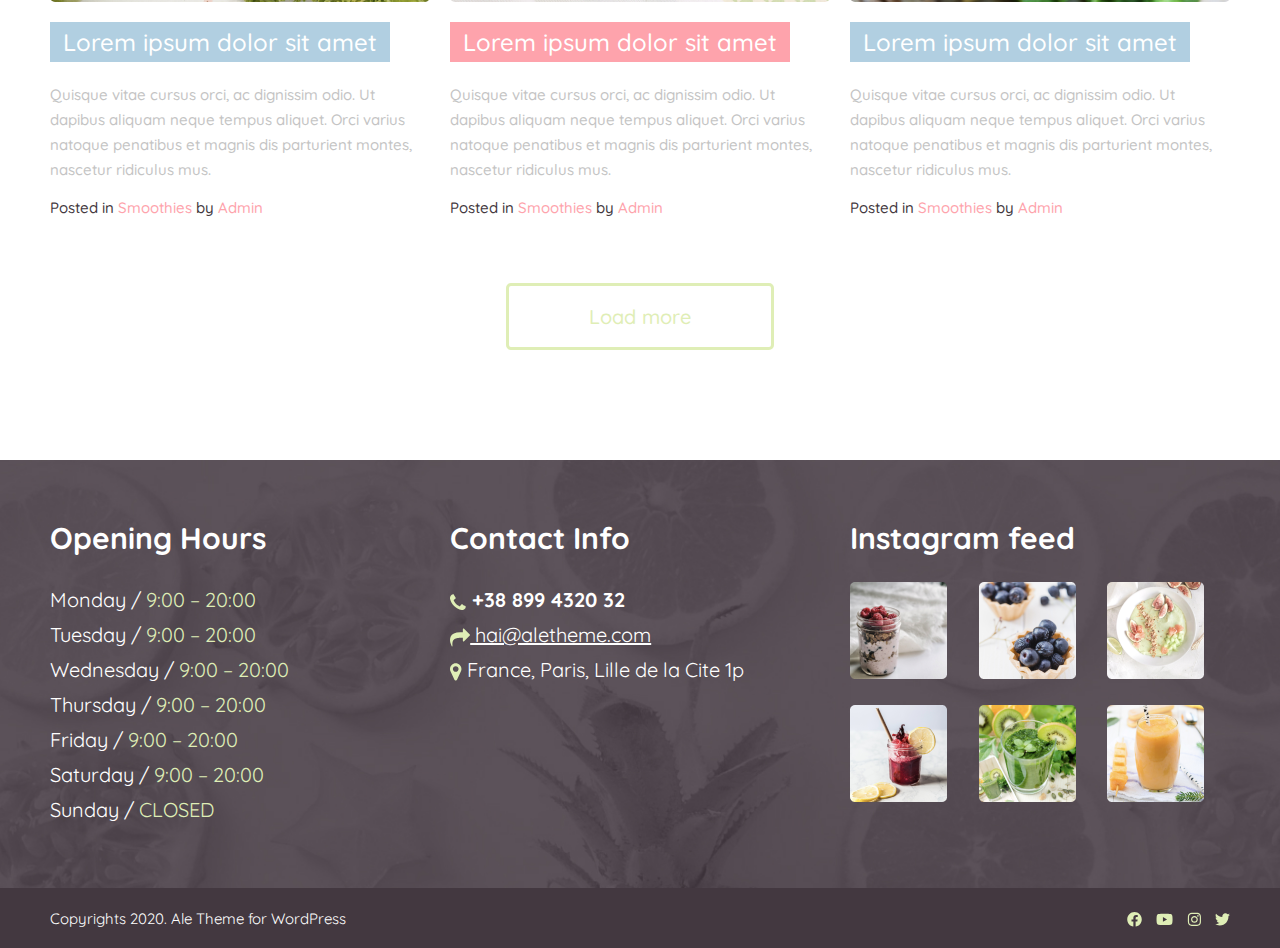
<file: blog.html>
<!DOCTYPE html>
<html lang="en">
<head>
    <meta charset="UTF-8">
    <meta name="viewport" content="width=device-width, initial-scale=1.0">
    <link  rel="stylesheet" href="style.css">
    <link rel="preconnect" href="https://fonts.googleapis.com">
    <link rel="preconnect" href="https://fonts.gstatic.com" crossorigin>
    <link href="https://fonts.googleapis.com/css2?family=Quicksand:wght@300..700&family=Waiting+for+the+Sunrise&display=swap" rel="stylesheet">
    <script src="https://code.jquery.com/jquery-1.12.4.min.js" integrity="sha256-ZosEbRLbNQzLpnKIkEdrPv7lOy9C27hHQ+Xp8a4MxAQ=" crossorigin="anonymous"></script>
    <script src="js/scripts.js"></script>
    <title>Smoothie</title>
</head>
<body>
    <header class="top_header">
        <div class="wrapper">
            <nav class="left_nav">
                <ul>
                    <li><a href="index.html">Home</a></li>
                    <li><a href="about.html">About</a></li>
                    <li><a href="blog.html" class="active">Blog</a></li>
                </ul>
            </nav>
            <a href="#" class="logo">
                <img src="img/logo.png" alt="logo" srcset="img/logo@2x.png 2x">

            </a>
            <nav class="right_nav">
                <ul>
                    <li><a href="menu.html">Menu</a></li>
                    <li><a href="shop.html">Shop</a></li>
                    <li><a href="contact.html">Contact</a></li>
                </ul>
            </nav>
            <nav class="mobile_nav">
                <span class="open">Open menu</span>
                <ul class="mobile">
                    <li><a href="index.html">Home</a></li>
                    <li><a href="about.html">About</a></li>
                    <li><a href="blog.html">Blog</a></li>
                    <li><a href="menu.html">Menu</a></li>
                    <li><a href="shop.html" class="active">Shop</a></li>
                    <li><a href="contact.html">Contact</a></li>
                </ul>
            </nav>
        </div>
    </header>
    <section class="page_heading blog_page svg_style">
        <h2>Our blog</h2>
        <span class="subtitle">Read and follow our posts</span>
    </section>
    
    <section class="blog_archive wrapper">
        <article class="post">
            <div class="thumbnail">
                <img src="img/blog1.jpg" alt="">
                <span>20 fev 24</span>
            </div>
                <h3><a href="#">Lorem ipsum dolor sit amet</a></h3>
                <p>Quisque vitae cursus orci, ac dignissim odio. Ut dapibus aliquam neque tempus aliquet. Orci varius natoque penatibus et magnis dis parturient montes, nascetur ridiculus mus.</p>
                    <div class="info_line">
                        Posted in <a href="">Smoothies</a> by <a href="">Admin</a> 
                    </div>
        </article>

        <article class="post">
            <div class="thumbnail">
                <img src="img/blog2.jpg" alt="">
                <span>20 fev 24</span>
            </div>
             <h3><a href="#">Lorem ipsum dolor sit amet</a></h3>
                <p>Quisque vitae cursus orci, ac dignissim odio. Ut dapibus aliquam neque tempus aliquet. Orci varius natoque penatibus et magnis dis parturient montes, nascetur ridiculus mus.</p>
                    <div class="info_line">
                        Posted in <a href="">Smoothies</a> by <a href="">Admin</a> 
                    </div>
        </article>

        <article class="post">
            <div class="thumbnail">
                <img src="img/blog3.jpg" alt="">
                <span>20 fev 24</span>
            </div>
             <h3><a href="#">Lorem ipsum dolor sit amet</a></h3>
                <p>Quisque vitae cursus orci, ac dignissim odio. Ut dapibus aliquam neque tempus aliquet. Orci varius natoque penatibus et magnis dis parturient montes, nascetur ridiculus mus.</p>
                    <div class="info_line">
                        Posted in <a href="">Smoothies</a> by <a href="">Admin</a> 
                    </div>
        </article>

        <article class="post">
            <div class="thumbnail">
                <img src="img/blog4.jpg" alt="">
                <span>20 fev 24</span>
            </div>
                <h3><a href="#">Lorem ipsum dolor sit amet</a></h3>
                <p>Quisque vitae cursus orci, ac dignissim odio. Ut dapibus aliquam neque tempus aliquet. Orci varius natoque penatibus et magnis dis parturient montes, nascetur ridiculus mus.</p>
                    <div class="info_line">
                        Posted in <a href="">Smoothies</a> by <a href="">Admin</a> 
                    </div>
        </article>

        <article class="post">
            <div class="thumbnail">
                <img src="img/blog5.jpg" alt="">
                <span>20 fev 24</span>
            </div>
                <h3><a href="#">Lorem ipsum dolor sit amet</a></h3>
                <p>Quisque vitae cursus orci, ac dignissim odio. Ut dapibus aliquam neque tempus aliquet. Orci varius natoque penatibus et magnis dis parturient montes, nascetur ridiculus mus.</p>
                    <div class="info_line">
                        Posted in <a href="">Smoothies</a> by <a href="">Admin</a> 
                    </div>
        </article>

        <article class="post">
            <div class="thumbnail">
                <img src="img/blog6.jpg" alt="">
                <span>20 fev 24</span>
            </div>
                <h3><a href="#">Lorem ipsum dolor sit amet</a></h3>
                <p>Quisque vitae cursus orci, ac dignissim odio. Ut dapibus aliquam neque tempus aliquet. Orci varius natoque penatibus et magnis dis parturient montes, nascetur ridiculus mus.</p>
                    <div class="info_line">
                        Posted in <a href="">Smoothies</a> by <a href="">Admin</a> 
                    </div>
        </article>

    </section>
    
    <div class="load_more">
        <a href="#">Load more</a>
    </div>

    <footer class="footer">
        <div class="top_footer">
            <div class="wrapper">
                <div class="footer_item oppening">
                    <h5 class="footer_title">Opening Hours</h5>
                    Monday / <span>9:00 – 20:00</span><br>
                    Tuesday / <span>9:00 – 20:00</span><br>
                    Wednesday / <span>9:00 – 20:00</span><br>
                    Thursday / <span>9:00 – 20:00</span><br>
                    Friday / <span>9:00 – 20:00</span><br>
                    Saturday / <span>9:00 – 20:00</span><br>
                    Sunday / <span>CLOSED</span>
                </div>

                <div class="footer_item contact_info">
                    <h5 class="footer_title">Contact Info</h5>
                    <img src="img/contact1.svg" alt=""><strong> +38 899 4320 32</strong><br>
                    <img src="img/contact2.svg" alt=""><a href="mailto:"hai@aletheme.com"> hai@aletheme.com</a><br>
                    <img src="img/contact3.svg" alt=""> France, Paris, Lille de la Cite 1p<br>
                </div>

                <div class="footer_item instagramm_feed">
                    <h5 class="footer_title">Instagram feed</h5>
                    <ul>
                        <li><a href=""><img src="img/inst_food1.png"</li></a>
                        <li><a href=""><img src="img/inst_food2.png"</li></a>
                        <li><a href=""><img src="img/inst_food3.png"</li></a>
                        <li><a href=""><img src="img/inst_food4.png"</li></a>
                        <li><a href=""><img src="img/inst_food5.png"</li></a>
                        <li><a href=""><img src="img/inst_food6.png"</li></a>
                    </ul>
                    
                </div>
            </div>
        </div>
        <div class="bottom_footer">
            <div class="wrapper">
                <p>Copyrights 2020. Ale Theme for WordPress</p>
                <ul class="social">
                    <li><a href=""><img src="img/social1g.svg" alt=""/></a></li>
                    <li><a href=""><img src="img/social2g.svg" alt=""/></a></li>
                    <li><a href=""><img src="img/social3g.svg" alt=""/></a></li>
                    <li><a href=""><img src="img/social4g.svg" alt=""/></a></li>
                </ul>
            </div>
        </div>
    </footer>
</body>
</html>
</file>
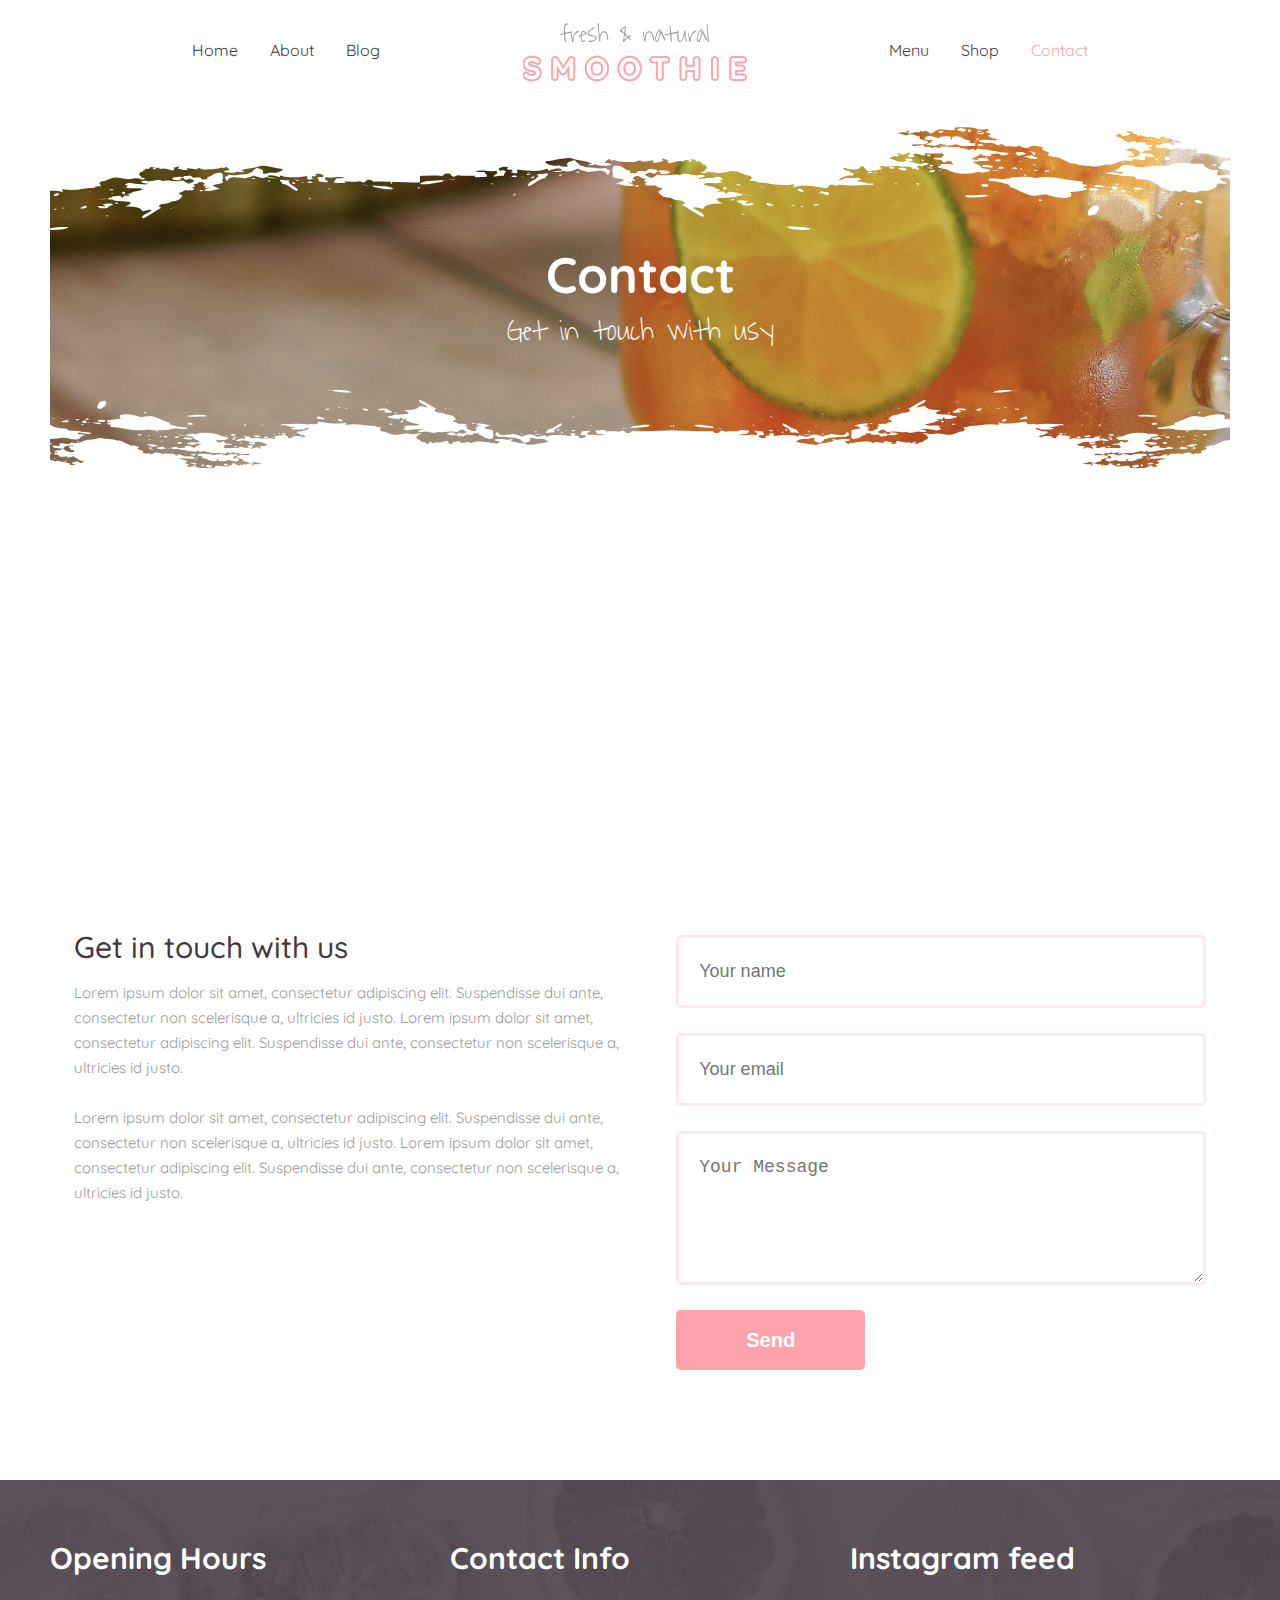
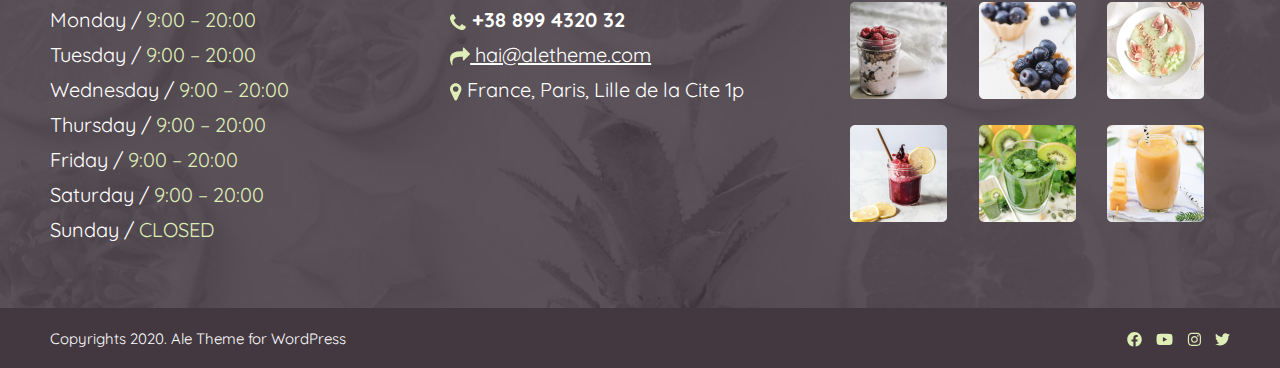
<file: contact.html>
<!DOCTYPE html>
<html lang="en">
<head>
    <meta charset="UTF-8">
    <meta name="viewport" content="width=device-width, initial-scale=1.0">
    <link  rel="stylesheet" href="style.css">
    <link rel="preconnect" href="https://fonts.googleapis.com">
    <link rel="preconnect" href="https://fonts.gstatic.com" crossorigin>
    <link href="https://fonts.googleapis.com/css2?family=Quicksand:wght@300..700&family=Waiting+for+the+Sunrise&display=swap" rel="stylesheet">
    <script src="https://code.jquery.com/jquery-1.12.4.min.js" integrity="sha256-ZosEbRLbNQzLpnKIkEdrPv7lOy9C27hHQ+Xp8a4MxAQ=" crossorigin="anonymous"></script>
    <script src="js/scripts.js"></script>
    <title>Smoothie</title>
</head>
<body>
    <header class="top_header">
        <div class="wrapper">
            <nav class="left_nav">
                <ul>
                    <li><a href="index.html">Home</a></li>
                    <li><a href="about.html">About</a></li>
                    <li><a href="blog.html">Blog</a></li>
                </ul>
            </nav>
            <a href="#" class="logo">
                <img src="img/logo.png" alt="logo" srcset="img/logo@2x.png 2x">
            </a>
            <nav class="right_nav">
                <ul>
                    <li><a href="menu.html">Menu</a></li>
                    <li><a href="shop.html">Shop</a></li>
                    <li><a href="contact.html" class="active">Contact</a></li>
                </ul>
            </nav>
            <nav class="mobile_nav">
                <span class="open">Open menu</span>
                <ul class="mobile">
                    <li><a href="index.html">Home</a></li>
                    <li><a href="about.html">About</a></li>
                    <li><a href="blog.html">Blog</a></li>
                    <li><a href="menu.html">Menu</a></li>
                    <li><a href="shop.html" class="active">Shop</a></li>
                    <li><a href="contact.html">Contact</a></li>
                </ul>
            </nav>
        </div>
    </header>
    <section class="page_heading contact_page svg_style">
        <h2>Contact</h2>
        <span class="subtitle">Get in touch with usy</span>
    </section>
    
    <section class="contact wrapper">
        <div class="map">
            <div class="mapouter"><div class="gmap_canvas"><iframe class="gmap_iframe" width="100%" frameborder="0" scrolling="no" marginheight="0" marginwidth="0" src="https://maps.google.com/maps?width=1180&amp;height=300&amp;hl=en&amp;q=France, Paris, Lille de la Cite&amp;t=&amp;z=14&amp;ie=UTF8&amp;iwloc=B&amp;output=embed"></iframe><a href="https://sprunkin.com/">Sprunki Incredibox</a></div><style>.mapouter{position:relative;text-align:right;width:100%;height:300px;}.gmap_canvas {overflow:hidden;background:none!important;width:100%;height:300px;}.gmap_iframe {height:300px!important;}</style></div>
        </div>
        <div class="blok">
            <div class="col_left">
                <H4>Get in touch with us</H4>
                <span>
                    Lorem ipsum dolor sit amet, consectetur adipiscing elit. Suspendisse dui ante, consectetur non scelerisque a, ultricies id justo. Lorem ipsum dolor sit amet, consectetur adipiscing elit. Suspendisse dui ante, consectetur non scelerisque a, ultricies id justo.<br>
                    <br>
                        Lorem ipsum dolor sit amet, consectetur adipiscing elit. Suspendisse dui ante, consectetur non scelerisque a, ultricies id justo. Lorem ipsum dolor sit amet, consectetur adipiscing elit. Suspendisse dui ante, consectetur non scelerisque a, ultricies id justo.<br>
                        </span>
            </div>

            <div class="col_right">
                <form class="contact_form" action="index.html" method="post">
                    <input type="text" class="item" placeholder="Your name"/>
                    <input type="email" class="item" placeholder="Your email"/>
                    <textarea class="text" placeholder="Your Message"></textarea>
                    <input type="submit" class="submit" value="Send" />
                </form>
            </div>
        </div>
    </section>

    <footer class="footer">
        <div class="top_footer">
            <div class="wrapper">
                <div class="footer_item oppening">
                    <h5 class="footer_title">Opening Hours</h5>
                    Monday / <span>9:00 – 20:00</span><br>
                    Tuesday / <span>9:00 – 20:00</span><br>
                    Wednesday / <span>9:00 – 20:00</span><br>
                    Thursday / <span>9:00 – 20:00</span><br>
                    Friday / <span>9:00 – 20:00</span><br>
                    Saturday / <span>9:00 – 20:00</span><br>
                    Sunday / <span>CLOSED</span>
                </div>

                <div class="footer_item contact_info">
                    <h5 class="footer_title">Contact Info</h5>
                    <img src="img/contact1.svg" alt=""><strong> +38 899 4320 32</strong><br>
                    <img src="img/contact2.svg" alt=""><a href="mailto:"hai@aletheme.com"> hai@aletheme.com</a><br>
                    <img src="img/contact3.svg" alt=""> France, Paris, Lille de la Cite 1p<br>
                </div>

                <div class="footer_item instagramm_feed">
                    <h5 class="footer_title">Instagram feed</h5>
                    <ul>
                        <li><a href=""><img src="img/inst_food1.png"</li></a>
                        <li><a href=""><img src="img/inst_food2.png"</li></a>
                        <li><a href=""><img src="img/inst_food3.png"</li></a>
                        <li><a href=""><img src="img/inst_food4.png"</li></a>
                        <li><a href=""><img src="img/inst_food5.png"</li></a>
                        <li><a href=""><img src="img/inst_food6.png"</li></a>
                    </ul>
                    
                </div>
            </div>
        </div>
        <div class="bottom_footer">
            <div class="wrapper">
                <p>Copyrights 2020. Ale Theme for WordPress</p>
                <ul class="social">
                    <li><a href=""><img src="img/social1g.svg" alt=""/></a></li>
                    <li><a href=""><img src="img/social2g.svg" alt=""/></a></li>
                    <li><a href=""><img src="img/social3g.svg" alt=""/></a></li>
                    <li><a href=""><img src="img/social4g.svg" alt=""/></a></li>
                </ul>
            </div>
        </div>
    </footer>
</body>
</html>
</file>
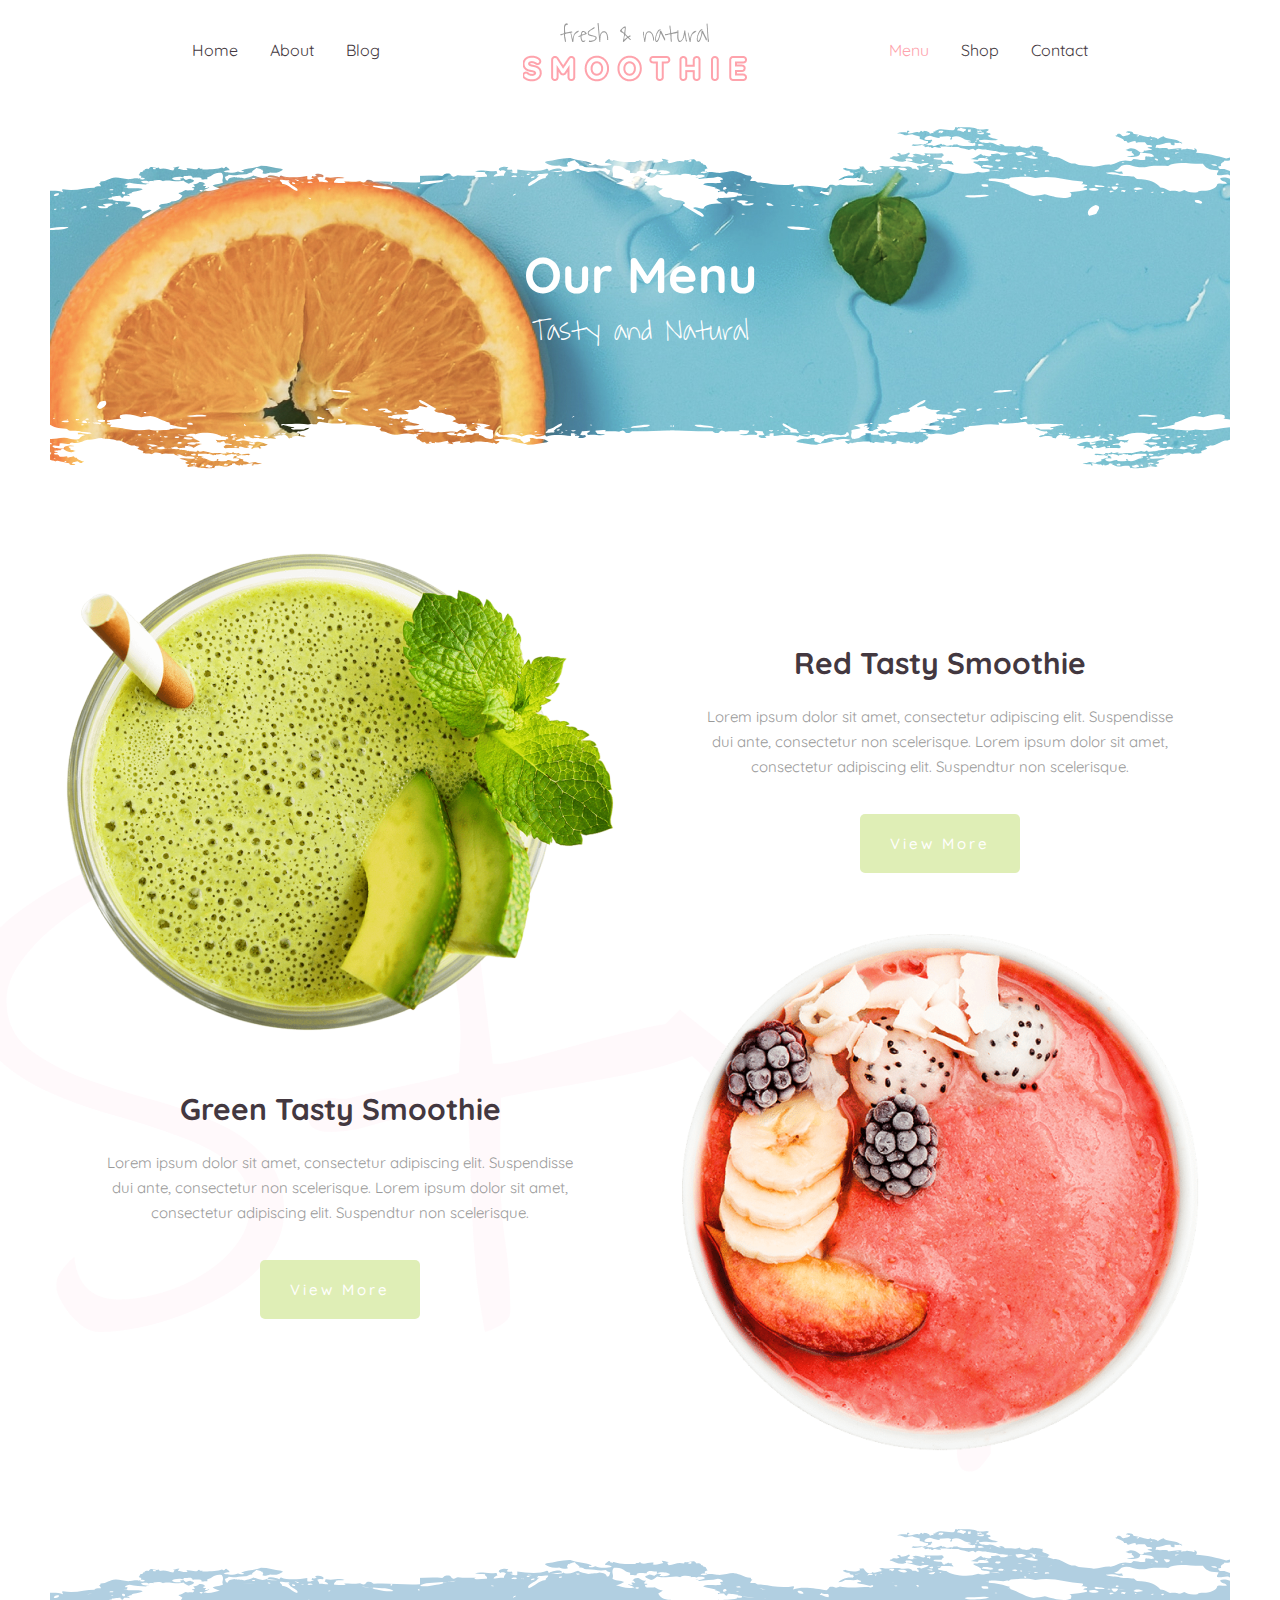
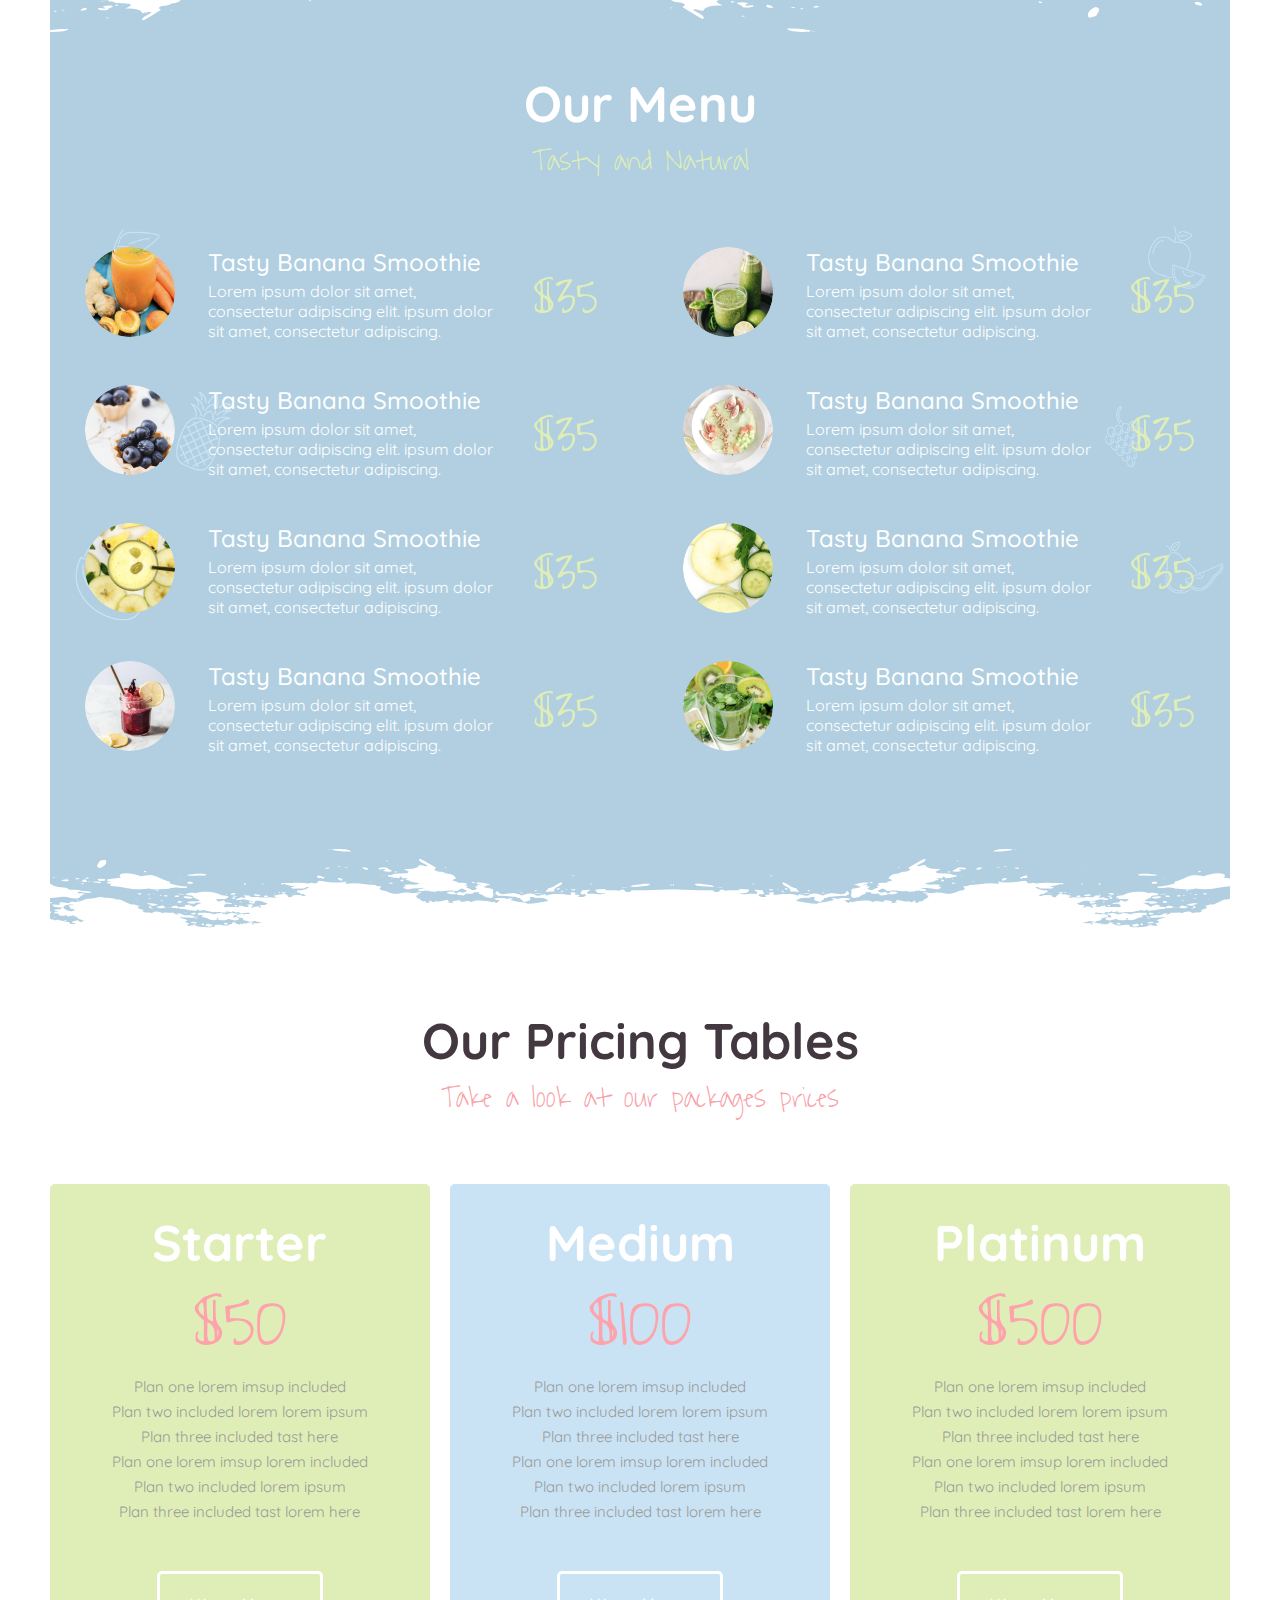
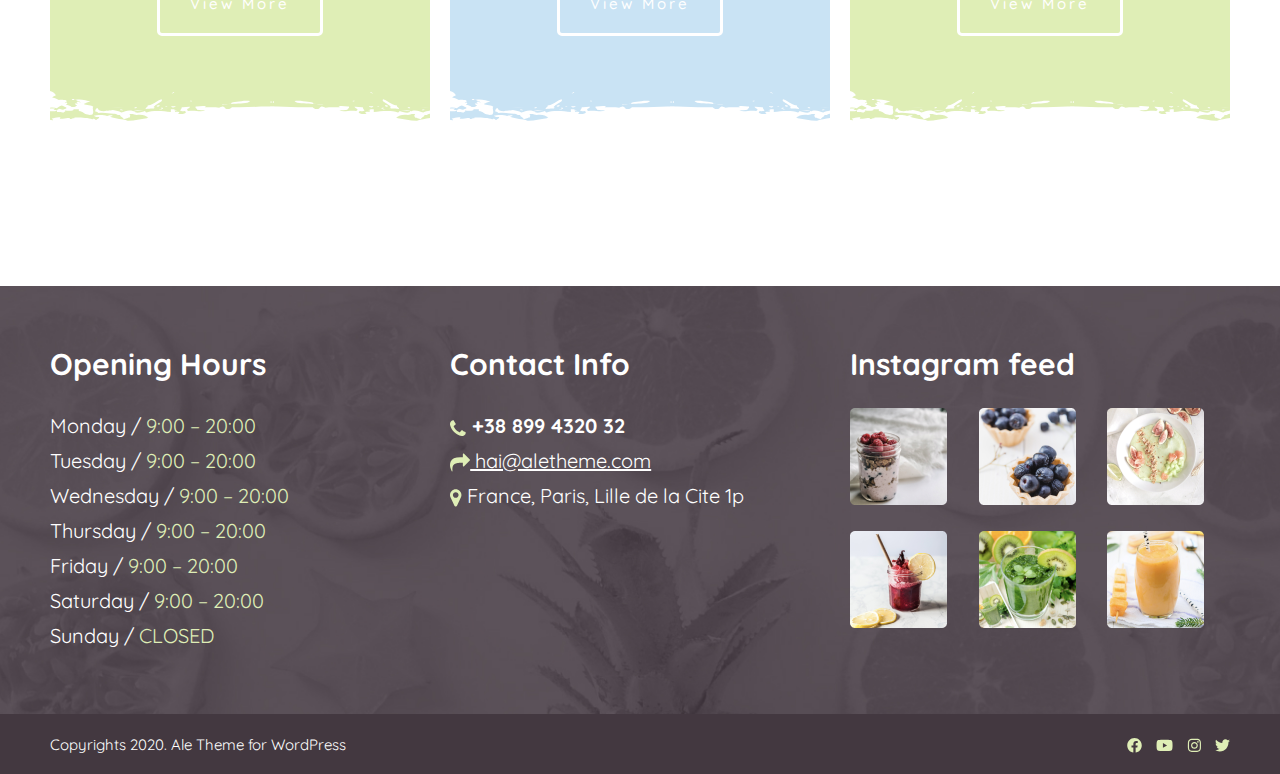
<file: menu.html>
<!DOCTYPE html>
<html lang="en">
<head>
    <meta charset="UTF-8">
    <meta name="viewport" content="width=device-width, initial-scale=1.0">
    <link  rel="stylesheet" href="style.css">
    <link rel="preconnect" href="https://fonts.googleapis.com">
    <link rel="preconnect" href="https://fonts.gstatic.com" crossorigin>
    <link href="https://fonts.googleapis.com/css2?family=Quicksand:wght@300..700&family=Waiting+for+the+Sunrise&display=swap" rel="stylesheet">
    <script src="https://code.jquery.com/jquery-1.12.4.min.js" integrity="sha256-ZosEbRLbNQzLpnKIkEdrPv7lOy9C27hHQ+Xp8a4MxAQ=" crossorigin="anonymous"></script>
    <script src="js/scripts.js"></script>
    <title>Smoothie</title>
</head>
<body>
    <header class="top_header">
        <div class="wrapper">
            <nav class="left_nav">
                <ul>
                    <li><a href="index.html">Home</a></li>
                    <li><a href="about.html">About</a></li>
                    <li><a href="blog.html">Blog</a></li>
                </ul>
            </nav>
            <a href="#" class="logo">
                <img src="img/logo.png" alt="logo" srcset="img/logo@2x.png 2x">
            </a>
            <nav class="right_nav">
                <ul>
                    <li><a href="menu.html" class="active">Menu</a></li>
                    <li><a href="shop.html">Shop</a></li>
                    <li><a href="contact.html">Contact</a></li>
                </ul>
            </nav>
            <nav class="mobile_nav">
                <span class="open">Open menu</span>
                <ul class="mobile">
                    <li><a href="index.html">Home</a></li>
                    <li><a href="about.html">About</a></li>
                    <li><a href="blog.html">Blog</a></li>
                    <li><a href="menu.html">Menu</a></li>
                    <li><a href="shop.html" class="active">Shop</a></li>
                    <li><a href="contact.html">Contact</a></li>
                </ul>
            </nav>
        </div>
    </header>
    <section class="page_heading menu_page svg_style">
        <h2>Our Menu</h2>
        <span class="subtitle">Tasty and Natural</span>
    </section>
    
    <section class="menu_info">
        <div class="wrapper">
            <div class="col_left">
                <div class="thumbnail">
                    <img src="img/menu1.png" alt="">
                </div>
                    <h3><a href="#">Green Tasty Smoothie</a></h3>
                    <p>Lorem ipsum dolor sit amet, consectetur adipiscing elit. Suspendisse dui ante, consectetur non scelerisque. Lorem ipsum dolor sit amet, consectetur adipiscing elit. Suspendtur non scelerisque.</p>
                        <a href="#" class="buttom">View More</a>
            </div>

            <div class="col_right">
                <h3><a href="#">Red Tasty Smoothie</a></h3>
                <p>Lorem ipsum dolor sit amet, consectetur adipiscing elit. Suspendisse dui ante, consectetur non scelerisque. Lorem ipsum dolor sit amet, consectetur adipiscing elit. Suspendtur non scelerisque.</p>
                    <a href="#" class="buttom">View More</a>
                    <div class="thumbnail">
                        <img src="img/menu2.png" alt="">
                    </div>
            </div>
        </div>
    </section>

    <section class="our_menu svg_style">
        <div class="wrapper">
            <h2 class="box_title">Our Menu</h2>
            <span class="subtitle">Tasty and Natural</span>
            <div class="menu_list">
                <div class="menu_item">
                    <div class="thumbnail">
                        <img src="img/menu_item1.png" alt="">
                    </div>
                    <div class="info">
                        <h3>Tasty Banana Smoothie</h3>
                        <p>Lorem ipsum dolor sit amet, consectetur adipiscing  elit. ipsum dolor sit amet, consectetur adipiscing.</p>
                    </div>
                    <div class="price">
                        $35
                    </div>
                </div>

                <div class="menu_item">
                    <div class="thumbnail">
                        <img src="img/menu_item2.png" alt="">
                    </div>
                    <div class="info">
                        <h3>Tasty Banana Smoothie</h3>
                        <p>Lorem ipsum dolor sit amet, consectetur adipiscing  elit. ipsum dolor sit amet, consectetur adipiscing.</p>
                    </div>
                    <div class="price">
                        $35
                    </div>
                </div>

                <div class="menu_item">
                    <div class="thumbnail">
                        <img src="img/menu_item3.png" alt="">
                    </div>
                    <div class="info">
                        <h3>Tasty Banana Smoothie</h3>
                        <p>Lorem ipsum dolor sit amet, consectetur adipiscing  elit. ipsum dolor sit amet, consectetur adipiscing.</p>
                    </div>
                    <div class="price">
                        $35
                    </div>
                </div>

                <div class="menu_item">
                    <div class="thumbnail">
                        <img src="img/menu_item4.png" alt="">
                    </div>
                    <div class="info">
                        <h3>Tasty Banana Smoothie</h3>
                        <p>Lorem ipsum dolor sit amet, consectetur adipiscing  elit. ipsum dolor sit amet, consectetur adipiscing.</p>
                    </div>
                    <div class="price">
                        $35
                    </div>
                </div>

                <div class="menu_item">
                    <div class="thumbnail">
                        <img src="img/menu_item5.png" alt="">
                    </div>
                    <div class="info">
                        <h3>Tasty Banana Smoothie</h3>
                        <p>Lorem ipsum dolor sit amet, consectetur adipiscing  elit. ipsum dolor sit amet, consectetur adipiscing.</p>
                    </div>
                    <div class="price">
                        $35
                    </div>
                </div>

                <div class="menu_item">
                    <div class="thumbnail">
                        <img src="img/menu_item6.png" alt="">
                    </div>
                    <div class="info">
                        <h3>Tasty Banana Smoothie</h3>
                        <p>Lorem ipsum dolor sit amet, consectetur adipiscing  elit. ipsum dolor sit amet, consectetur adipiscing.</p>
                    </div>
                    <div class="price">
                        $35
                    </div>
                </div>

                <div class="menu_item">
                    <div class="thumbnail">
                        <img src="img/menu_item7.png" alt="">
                    </div>
                    <div class="info">
                        <h3>Tasty Banana Smoothie</h3>
                        <p>Lorem ipsum dolor sit amet, consectetur adipiscing  elit. ipsum dolor sit amet, consectetur adipiscing.</p>
                    </div>
                    <div class="price">
                        $35
                    </div>
                </div>

                <div class="menu_item">
                    <div class="thumbnail">
                        <img src="img/menu_item8.png" alt="">
                    </div>
                    <div class="info">
                        <h3>Tasty Banana Smoothie</h3>
                        <p>Lorem ipsum dolor sit amet, consectetur adipiscing  elit. ipsum dolor sit amet, consectetur adipiscing.</p>
                    </div>
                    <div class="price">
                        $35
                    </div>
                </div>
            </div>
        </div>
    </section>

    <section class="priceing_tables">
        <div class="wrapper">
            <h2 class="box_title">Our Pricing Tables</h2>
            <span class="subtitle">Take a look at our packages prices</span>
            
                <div class="priceing">

                    <div class="price_item">
                        <div class="plan">Starter</div>
                        <div class="price">$50</div>
                        <p class="description">
                            Plan one lorem imsup included<br>
                            Plan two included lorem lorem ipsum<br>
                            Plan three included tast here<br>
                            Plan one lorem imsup lorem  included<br>
                            Plan two included lorem ipsum<br>
                            Plan three included tast lorem here<br>
                        </p>
                        <a href="#" class="more">View More</a>
                    </div>

                    <div class="price_item">
                        <div class="plan">Medium</div>
                        <div class="price">$100</div>
                        <p class="description">
                            Plan one lorem imsup included<br>
                            Plan two included lorem lorem ipsum<br>
                            Plan three included tast here<br>
                            Plan one lorem imsup lorem  included<br>
                            Plan two included lorem ipsum<br>
                            Plan three included tast lorem here<br>
                        </p>
                        <a href="#" class="more">View More</a>
                    </div>

                    <div class="price_item">
                        <div class="plan">Platinum</div>
                        <div class="price">$500</div>
                        <p class="description">
                            Plan one lorem imsup included<br>
                            Plan two included lorem lorem ipsum<br>
                            Plan three included tast here<br>
                            Plan one lorem imsup lorem  included<br>
                            Plan two included lorem ipsum<br>
                            Plan three included tast lorem here<br>
                        </p>
                        <a href="#" class="more">View More</a>
                    </div>

                </div>
        </div>
    </section>

    <footer class="footer">
        <div class="top_footer">
            <div class="wrapper">
                <div class="footer_item oppening">
                    <h5 class="footer_title">Opening Hours</h5>
                    Monday / <span>9:00 – 20:00</span><br>
                    Tuesday / <span>9:00 – 20:00</span><br>
                    Wednesday / <span>9:00 – 20:00</span><br>
                    Thursday / <span>9:00 – 20:00</span><br>
                    Friday / <span>9:00 – 20:00</span><br>
                    Saturday / <span>9:00 – 20:00</span><br>
                    Sunday / <span>CLOSED</span>
                </div>

                <div class="footer_item contact_info">
                    <h5 class="footer_title">Contact Info</h5>
                    <img src="img/contact1.svg" alt=""><strong> +38 899 4320 32</strong><br>
                    <img src="img/contact2.svg" alt=""><a href="mailto:"hai@aletheme.com"> hai@aletheme.com</a><br>
                    <img src="img/contact3.svg" alt=""> France, Paris, Lille de la Cite 1p<br>
                </div>

                <div class="footer_item instagramm_feed">
                    <h5 class="footer_title">Instagram feed</h5>
                    <ul>
                        <li><a href=""><img src="img/inst_food1.png"</li></a>
                        <li><a href=""><img src="img/inst_food2.png"</li></a>
                        <li><a href=""><img src="img/inst_food3.png"</li></a>
                        <li><a href=""><img src="img/inst_food4.png"</li></a>
                        <li><a href=""><img src="img/inst_food5.png"</li></a>
                        <li><a href=""><img src="img/inst_food6.png"</li></a>
                    </ul>
                    
                </div>
            </div>
        </div>
        <div class="bottom_footer">
            <div class="wrapper">
                <p>Copyrights 2020. Ale Theme for WordPress</p>
                <ul class="social">
                    <li><a href=""><img src="img/social1g.svg" alt=""/></a></li>
                    <li><a href=""><img src="img/social2g.svg" alt=""/></a></li>
                    <li><a href=""><img src="img/social3g.svg" alt=""/></a></li>
                    <li><a href=""><img src="img/social4g.svg" alt=""/></a></li>
                </ul>
            </div>
        </div>
    </footer>
</body>
</html>
</file>
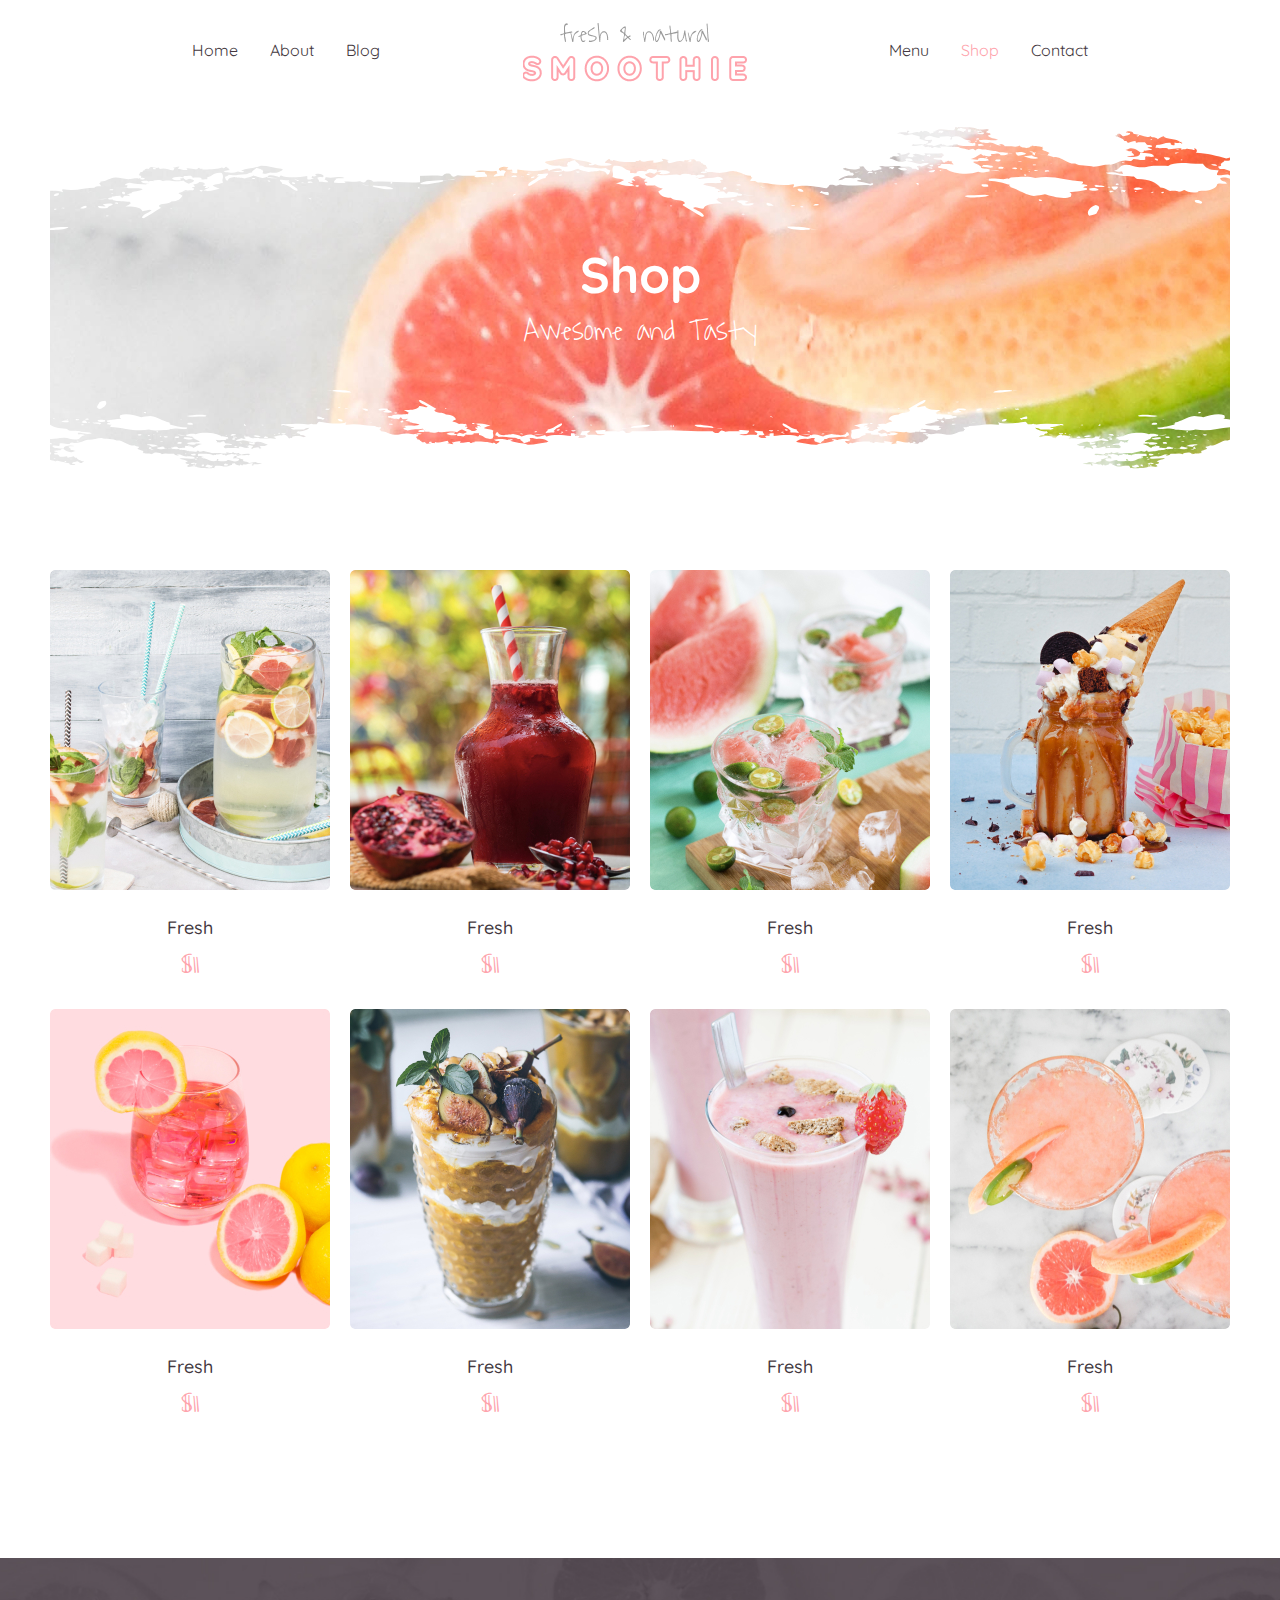
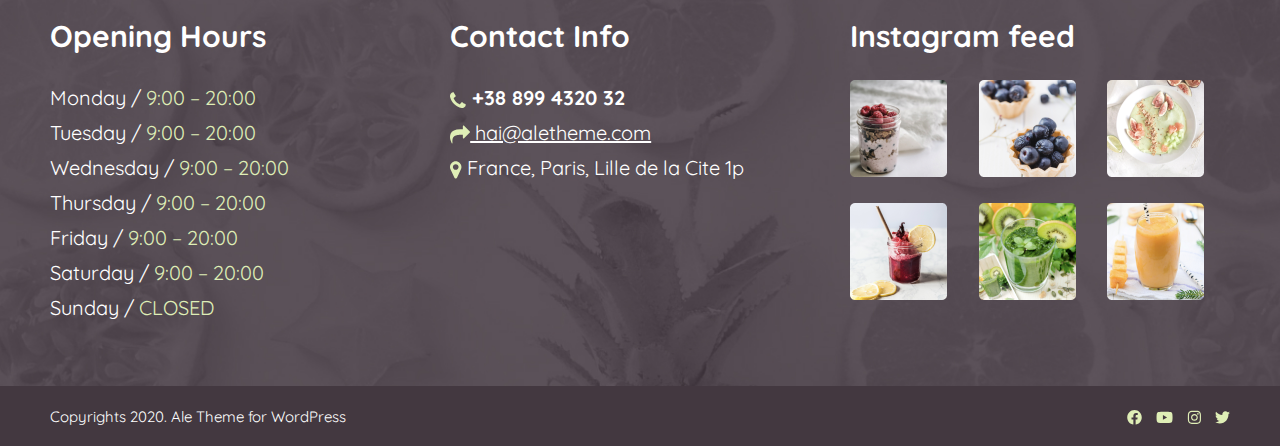
<file: shop.html>
<!DOCTYPE html>
<html lang="en">
<head>
    <meta charset="UTF-8">
    <meta name="viewport" content="width=device-width, initial-scale=1.0">
    <link  rel="stylesheet" href="style.css">
    <link rel="preconnect" href="https://fonts.googleapis.com">
    <link rel="preconnect" href="https://fonts.gstatic.com" crossorigin>
    <link href="https://fonts.googleapis.com/css2?family=Quicksand:wght@300..700&family=Waiting+for+the+Sunrise&display=swap" rel="stylesheet">
    <script src="https://code.jquery.com/jquery-1.12.4.min.js" integrity="sha256-ZosEbRLbNQzLpnKIkEdrPv7lOy9C27hHQ+Xp8a4MxAQ=" crossorigin="anonymous"></script>
    <script src="js/scripts.js"></script>
    <title>Smoothie</title>
</head>
<body>
    <header class="top_header">
        <div class="wrapper">
            <nav class="left_nav">
                <ul>
                    <li><a href="index.html">Home</a></li>
                    <li><a href="about.html">About</a></li>
                    <li><a href="blog.html">Blog</a></li>
                </ul>
            </nav>
            <a href="#" class="logo">
                <img src="img/logo.png" alt="logo" srcset="img/logo@2x.png 2x">
            </a>
            <nav class="right_nav">
                <ul>
                    <li><a href="menu.html">Menu</a></li>
                    <li><a href="shop.html" class="active">Shop</a></li>
                    <li><a href="contact.html">Contact</a></li>
                </ul>
            </nav>
            <nav class="mobile_nav">
                <span class="open">Open menu</span>
                <ul class="mobile">
                    <li><a href="index.html">Home</a></li>
                    <li><a href="about.html">About</a></li>
                    <li><a href="blog.html">Blog</a></li>
                    <li><a href="menu.html">Menu</a></li>
                    <li><a href="shop.html" class="active">Shop</a></li>
                    <li><a href="contact.html">Contact</a></li>
                </ul>
            </nav>
        </div>
    </header>
    <section class="page_heading shop_page svg_style">
        <h2>Shop</h2>
        <span class="subtitle">Awesome and Tasty</span>
    </section>
    
    <section class="shop wrapper">

        <div class="product">
            <div class="thumbnail">
                <img src="img/shop1.jpg" alt="">
                <div class="add_to_cart"><a href="#">Add to cart</a></div>
            </div>
            <h3><a href="#">Fresh</a></h3>
            <span class="price">$11</span>
        </div>

        <div class="product">
            <div class="thumbnail">
                <img src="img/shop2.jpg" alt="">
                <div class="add_to_cart"><a href="#">Add to cart</a></div>
            </div>
            <h3><a href="#">Fresh</a></h3>
            <span class="price">$11</span>
        </div>

        <div class="product">
            <div class="thumbnail">
                <img src="img/shop3.jpg" alt="">
                <div class="add_to_cart"><a href="#">Add to cart</a></div>
            </div>
            <h3><a href="#">Fresh</a></h3>
            <span class="price">$11</span>
        </div>

        <div class="product">
            <div class="thumbnail">
                <img src="img/shop4.jpg" alt="">
                <div class="add_to_cart"><a href="#">Add to cart</a></div>
            </div>
            <h3><a href="#">Fresh</a></h3>
            <span class="price">$11</span>
        </div>

        <div class="product">
            <div class="thumbnail">
                <img src="img/shop5.jpg" alt="">
                <div class="add_to_cart"><a href="#">Add to cart</a></div>
            </div>
            <h3><a href="#">Fresh</a></h3>
            <span class="price">$11</span>
        </div>

        <div class="product">
            <div class="thumbnail">
                <img src="img/shop6.jpg" alt="">
                <div class="add_to_cart"><a href="#">Add to cart</a></div>
            </div>
            <h3><a href="#">Fresh</a></h3>
            <span class="price">$11</span>
        </div>

        <div class="product">
            <div class="thumbnail">
                <img src="img/shop7.jpg" alt="">
                <div class="add_to_cart"><a href="#">Add to cart</a></div>
            </div>
            <h3><a href="#">Fresh</a></h3>
            <span class="price">$11</span>
        </div>

        <div class="product">
            <div class="thumbnail">
                <img src="img/shop8.jpg" alt="">
                <div class="add_to_cart"><a href="#">Add to cart</a></div>
            </div>
            <h3><a href="#">Fresh</a></h3>
            <span class="price">$11</span>
        </div>
    </section>

    <footer class="footer">
        <div class="top_footer">
            <div class="wrapper">
                <div class="footer_item oppening">
                    <h5 class="footer_title">Opening Hours</h5>
                    Monday / <span>9:00 – 20:00</span><br>
                    Tuesday / <span>9:00 – 20:00</span><br>
                    Wednesday / <span>9:00 – 20:00</span><br>
                    Thursday / <span>9:00 – 20:00</span><br>
                    Friday / <span>9:00 – 20:00</span><br>
                    Saturday / <span>9:00 – 20:00</span><br>
                    Sunday / <span>CLOSED</span>
                </div>

                <div class="footer_item contact_info">
                    <h5 class="footer_title">Contact Info</h5>
                    <img src="img/contact1.svg" alt=""><strong> +38 899 4320 32</strong><br>
                    <img src="img/contact2.svg" alt=""><a href="mailto:"hai@aletheme.com"> hai@aletheme.com</a><br>
                    <img src="img/contact3.svg" alt=""> France, Paris, Lille de la Cite 1p<br>
                </div>

                <div class="footer_item instagramm_feed">
                    <h5 class="footer_title">Instagram feed</h5>
                    <ul>
                        <li><a href=""><img src="img/inst_food1.png"</li></a>
                        <li><a href=""><img src="img/inst_food2.png"</li></a>
                        <li><a href=""><img src="img/inst_food3.png"</li></a>
                        <li><a href=""><img src="img/inst_food4.png"</li></a>
                        <li><a href=""><img src="img/inst_food5.png"</li></a>
                        <li><a href=""><img src="img/inst_food6.png"</li></a>
                    </ul>
                    
                </div>
            </div>
        </div>
        <div class="bottom_footer">
            <div class="wrapper">
                <p>Copyrights 2020. Ale Theme for WordPress</p>
                <ul class="social">
                    <li><a href=""><img src="img/social1g.svg" alt=""/></a></li>
                    <li><a href=""><img src="img/social2g.svg" alt=""/></a></li>
                    <li><a href=""><img src="img/social3g.svg" alt=""/></a></li>
                    <li><a href=""><img src="img/social4g.svg" alt=""/></a></li>
                </ul>
            </div>
        </div>
    </footer>
</body>
</html>
</file>
<file: style.css>
/* http://meyerweb.com/eric/tools/css/reset/
   v2.0-modified | 20110126
   License: none (public domain)
*/

html, body, div, span, applet, object, iframe,
h1, h2, h3, h4, h5, h6, p, blockquote, pre,
a, abbr, acronym, address, big, cite, code,
del, dfn, em, img, ins, kbd, q, s, samp,
small, strike, strong, sub, sup, tt, var,
b, u, i, center,
dl, dt, dd, ol, ul, li,
fieldset, form, label, legend,
table, caption, tbody, tfoot, thead, tr, th, td,
article, aside, canvas, details, embed,
figure, figcaption, footer, header, hgroup,
menu, nav, output, ruby, section, summary,
time, mark, audio, video {
  margin: 0;
	padding: 0;
	border: 0;
	font-size: 100%;
	font: inherit;
	vertical-align: baseline;
}

/* make sure to set some focus styles for accessibility */
:focus {
    outline: 0;
}

/* HTML5 display-role reset for older browsers */
article, aside, details, figcaption, figure,
footer, header, hgroup, menu, nav, section {
	display: block;
}

body {
	line-height: 1;
}

ol, ul {
	list-style: none;
}

blockquote, q {
	quotes: none;
}

blockquote:before, blockquote:after,
q:before, q:after {
	content: '';
	content: none;
}

table {
	border-collapse: collapse;
	border-spacing: 0;
}

input[type=search]::-webkit-search-cancel-button,
input[type=search]::-webkit-search-decoration,
input[type=search]::-webkit-search-results-button,
input[type=search]::-webkit-search-results-decoration {
    -webkit-appearance: none;
    -moz-appearance: none;
}

input[type=search] {
    -webkit-appearance: none;
    -moz-appearance: none;
    -webkit-box-sizing: content-box;
    -moz-box-sizing: content-box;
    box-sizing: content-box;
}

textarea {
    overflow: auto;
    vertical-align: top;
    resize: vertical;
}

/**
 * Correct `inline-block` display not defined in IE 6/7/8/9 and Firefox 3.
 */

audio,
canvas,
video {
    display: inline-block;
    *display: inline;
    *zoom: 1;
    max-width: 100%;
}

/**
 * Prevent modern browsers from displaying `audio` without controls.
 * Remove excess height in iOS 5 devices.
 */

audio:not([controls]) {
    display: none;
    height: 0;
}

/**
 * Address styling not present in IE 7/8/9, Firefox 3, and Safari 4.
 * Known issue: no IE 6 support.
 */

[hidden] {
    display: none;
}

/**
 * 1. Correct text resizing oddly in IE 6/7 when body `font-size` is set using
 *    `em` units.
 * 2. Prevent iOS text size adjust after orientation change, without disabling
 *    user zoom.
 */

html {
    font-size: 100%; /* 1 */
    -webkit-text-size-adjust: 100%; /* 2 */
    -ms-text-size-adjust: 100%; /* 2 */
}

/**
 * Address `outline` inconsistency between Chrome and other browsers.
 */

a:focus {
    outline: thin dotted;
}

/**
 * Improve readability when focused and also mouse hovered in all browsers.
 */

a:active,
a:hover {
    outline: 0;
}

/**
 * 1. Remove border when inside `a` element in IE 6/7/8/9 and Firefox 3.
 * 2. Improve image quality when scaled in IE 7.
 */

img {
    border: 0; /* 1 */
    -ms-interpolation-mode: bicubic; /* 2 */
}

/**
 * Address margin not present in IE 6/7/8/9, Safari 5, and Opera 11.
 */

figure {
    margin: 0;
}

/**
 * Correct margin displayed oddly in IE 6/7.
 */

form {
    margin: 0;
}

/**
 * Define consistent border, margin, and padding.
 */

fieldset {
    border: 1px solid #c0c0c0;
    margin: 0 2px;
    padding: 0.35em 0.625em 0.75em;
}

/**
 * 1. Correct color not being inherited in IE 6/7/8/9.
 * 2. Correct text not wrapping in Firefox 3.
 * 3. Correct alignment displayed oddly in IE 6/7.
 */

legend {
    border: 0; /* 1 */
    padding: 0;
    white-space: normal; /* 2 */
    *margin-left: -7px; /* 3 */
}

/**
 * 1. Correct font size not being inherited in all browsers.
 * 2. Address margins set differently in IE 6/7, Firefox 3+, Safari 5,
 *    and Chrome.
 * 3. Improve appearance and consistency in all browsers.
 */

button,
input,
select,
textarea {
    font-size: 100%; /* 1 */
    margin: 0; /* 2 */
    vertical-align: baseline; /* 3 */
    *vertical-align: middle; /* 3 */
}

/**
 * Address Firefox 3+ setting `line-height` on `input` using `!important` in
 * the UA stylesheet.
 */

button,
input {
    line-height: normal;
}

/**
 * Address inconsistent `text-transform` inheritance for `button` and `select`.
 * All other form control elements do not inherit `text-transform` values.
 * Correct `button` style inheritance in Chrome, Safari 5+, and IE 6+.
 * Correct `select` style inheritance in Firefox 4+ and Opera.
 */

button,
select {
    text-transform: none;
}

/**
 * 1. Avoid the WebKit bug in Android 4.0.* where (2) destroys native `audio`
 *    and `video` controls.
 * 2. Correct inability to style clickable `input` types in iOS.
 * 3. Improve usability and consistency of cursor style between image-type
 *    `input` and others.
 * 4. Remove inner spacing in IE 7 without affecting normal text inputs.
 *    Known issue: inner spacing remains in IE 6.
 */

button,
html input[type="button"], /* 1 */
input[type="reset"],
input[type="submit"] {
    -webkit-appearance: button; /* 2 */
    cursor: pointer; /* 3 */
    *overflow: visible;  /* 4 */
}

/**
 * Re-set default cursor for disabled elements.
 */

button[disabled],
html input[disabled] {
    cursor: default;
}

/**
 * 1. Address box sizing set to content-box in IE 8/9.
 * 2. Remove excess padding in IE 8/9.
 * 3. Remove excess padding in IE 7.
 *    Known issue: excess padding remains in IE 6.
 */

input[type="checkbox"],
input[type="radio"] {
    box-sizing: border-box; /* 1 */
    padding: 0; /* 2 */
    *height: 13px; /* 3 */
    *width: 13px; /* 3 */
}

/**
 * 1. Address `appearance` set to `searchfield` in Safari 5 and Chrome.
 * 2. Address `box-sizing` set to `border-box` in Safari 5 and Chrome
 *    (include `-moz` to future-proof).
 */

input[type="search"] {
    -webkit-appearance: textfield; /* 1 */
    -moz-box-sizing: content-box;
    -webkit-box-sizing: content-box; /* 2 */
    box-sizing: content-box;
}

/**
 * Remove inner padding and search cancel button in Safari 5 and Chrome
 * on OS X.
 */

input[type="search"]::-webkit-search-cancel-button,
input[type="search"]::-webkit-search-decoration {
    -webkit-appearance: none;
}

/**
 * Remove inner padding and border in Firefox 3+.
 */

button::-moz-focus-inner,
input::-moz-focus-inner {
    border: 0;
    padding: 0;
}

/**
 * 1. Remove default vertical scrollbar in IE 6/7/8/9.
 * 2. Improve readability and alignment in all browsers.
 */

textarea {
    overflow: auto; /* 1 */
    vertical-align: top; /* 2 */
}

/**
 * Remove most spacing between table cells.
 */

table {
    border-collapse: collapse;
    border-spacing: 0;
}

html,
button,
input,
select,
textarea {
    color: #222;
}


::-moz-selection {
    background: #b3d4fc;
    text-shadow: none;
}

::selection {
    background: #b3d4fc;
    text-shadow: none;
}

img {
    vertical-align: middle;
}

fieldset {
    border: 0;
    margin: 0;
    padding: 0;
}

textarea {
    resize: vertical;
}

.chromeframe {
    margin: 0.2em 0;
    background: #ccc;
    color: #000;
    padding: 0.2em 0;
}

/* Custom style */
body {
    font-family: "Quicksand";
}
.wrapper {
    max-width: 1180px;
    width: 94%;
    margin: 0 auto;
}

/* Styles for header */
header.top_header .wrapper {
    display: flex;
    align-items: center;
    justify-content: space-evenly;
    height: 100px;
}
header.top_header .wrapper nav.left_nav ul,
header.top_header .wrapper nav.right_nav ul {
    display: flex;
    font-size: 16px;
    line-height: 22px;
    color: #433840;

}

header.top_header .wrapper nav.left_nav ul li,
header.top_header .wrapper nav.right_nav ul li {
    margin-left: 16px;
    margin-right: 16px;
}
header.top_header .wrapper nav.left_nav ul li a.active,
header.top_header .wrapper nav.right_nav ul li a.active {
    color: #fea3aC;
}

header.top_header .wrapper nav.left_nav ul li a,
header.top_header .wrapper nav.right_nav ul li a {
    color:inherit;
    text-decoration: none;
}
header.top_header .wrapper nav.left_nav ul li a:hover,
header.top_header .wrapper nav.right_nav ul li a:hover {
    color: #fea3aC;
    transition: 300ms ease-in-out;
}
/* Styles for page heading */
.svg_style {
    position: relative;
}
.page_heading {
    min-height: 400px;
    background-size: cover;
    margin-right: 50px;
    margin-left: 50px;
    display: flex;
    align-items: center;
    justify-content: center;
    flex-direction: column;
}

.page_heading.about_page {
    background: transparent url(img/about_header.jpg) center center no-repeat;
}

.svg_style::before {
    content: "";
    width: 100%;
    height: 130px;
    background: url(img/top.svg) center center no-repeat;
    position: absolute;
    top:0;
    left: 0;
    z-index: 9;

}

.svg_style::after {
    content: "";
    width: 100%;
    height: 110px;
    background: url(img/bottom.svg) center center no-repeat;
    position: absolute;
    bottom:0;
    left: 0;
    z-index: 9;
}

.page_heading h2 {
    font-family: "Quicksand";
    font-style: normal;
    font-weight: bold;
    font-size: 50px;
    color: #ffffff;
    line-height: 62px;
    
}

.page_heading span.subtitle {
    font-family: "Waiting for the Sunrise", Helvetica;
    font-style: normal;
    font-weight: 300;
    color: #ffffff;
    font-size: 30px;
    line-height: 50px;
    margin-bottom: 0px;
}
/* About box */

.about_box {
    display: flex;
    align-items: center;
    margin-top: 70px;
    margin-bottom: 60px;
}

.about_box .item_data:first-child {
    margin-left: 25px;
    margin-right: 45px;
}

.about_box .item_data:last-child {
    margin-right: 25px;
    margin-left: 45px;
}

.about_box .item_data article {
    margin-bottom: 80px;
}

.about_box .item_data article:last-child {
    margin-bottom: 0px;
}

.about_box .item_data article h3 {
    color: #433840;
    font-family: Quicksand;
    font-size: 30px;
    font-style: normal;
    font-weight: normal;
    line-height: 37px;
    margin-bottom: 12px;
}

.about_box .item_data article p {
    color: #9A9A9A;
    font-size: 15px;
    font-style: normal;
    font-weight: 400;
    line-height: 24px; /* 160% */
}

/* Style infographic */
.infographic {
    background: #FEA3AC;
    margin-left: 50px;
    margin-right: 50px;
    margin-bottom: 60px;
}

.infographic .info_list {
    min-height: 600px;
    display: flex;
    align-items: center;
    justify-content: space-evenly;
}

.infographic .info_list .item_info {
    margin-right: 10px;
    margin-left: 10px;
    text-align: center;
}

.infographic .info_list .item_info.item_data:first-child {
    margin-left: 0px;
}

.infographic .info_list .item_info.item_data:last-child {
    margin-right: 0px;
}
.infographic .info_list .item_info .icon {
    width: 135px;
    height: 135px;
    display:flex;
    align-items: center;
    justify-content: center;
    margin: 0 auto;
}

.infographic .info_list .item_info .count {
    color: #DFEEB6;
    font-family: "Waiting for the Sunrise";
    font-size: 60px;
    font-style: normal;
    font-weight: 300;
    line-height: 60px; /* 100% */
    display: block;
}

.infographic .info_list .item_info h4 {
    color: #FFF;
    font-size: 20px;
    font-style: normal;
    font-weight: bold;
    line-height: 25px;
}

/* Title style */

h2.box_title {
    color: #433840;
    font-size: 50px;
    font-style: normal;
    font-weight: 700;
    line-height: normal;
    text-align: center;
}

.subtitle {
    color: #F7A1A8;
    font-family: "Waiting for the Sunrise";
    font-size: 30px;
    font-style: normal;
    font-weight: 300;
    line-height: normal;
    display: block;
    text-align: center;
    margin-bottom: 60px;
}

/* Team style */

.team_list {
    display: flex;
    flex-wrap: wrap;
    justify-content: space-between;
}

.team_list .team_member {
    width: calc(50% - 201px);
    background: #C9E3F4;
    border-radius: 5px;
    margin-bottom: 40px;
    margin-left: 190px;
    display: flex;
    align-items: center;
    
}

.team_list .team_member .image img {
    border-radius: 100%;
    margin-left: -190px;
    margin-top: 25px;
    margin-bottom: 25px;
    min-width: 240px;
}

.team_list .team_member .data {
    margin-left: 17px;
}

.team_list .team_member .data .name{
    color: #FFF;
    font-size: 30px;
    font-style: normal;
    font-weight: 700;
    line-height: normal;
    display: block;
}

.team_list .team_member .data .post{
    color: #433840;
    font-size: 20px;
    font-style: normal;
    font-weight: 300;
    line-height: 25px;
    display: block;
    margin-bottom: 14px;
}

.team_list .team_member .data p{
    color: #433840;;
    font-size: 15px;
    font-style: normal;
    font-weight: 300;
    line-height: 25px; /* 166.667% */
    margin-bottom: 10px;
}

.team_list .team_member .data .social {
    letter-spacing: 10px;
}

.team_list .team_member:nth-child(2),
.team_list .team_member:nth-child(3) {
    background: #DFEEB6;
}

.team_list .team_member:nth-child(3),
.team_list .team_member:nth-child(4) {
    margin-left: 0;
    margin-right: 190px;
}

.team_list .team_member:nth-child(3) .image,
.team_list .team_member:nth-child(4) .image {
    order: 2;
}

.team_list .team_member:nth-child(3) .image img,
.team_list .team_member:nth-child(4) .image img {
    margin-left: 0;
    margin-right: -190px;
}

.team_list .team_member:nth-child(3) .data,
.team_list .team_member:nth-child(4) .data {
    order: 1;
    margin-left: 0;
    margin-right: 17px;
    text-align: right;
}

/* Footer styles */
.footer .top_footer {
    background: url(img/footer.jpg) center center no-repeat;
    background-size: cover;
    padding-top: 60px;
    padding-bottom: 60px;
    margin-top: 110px;
}
.footer .top_footer .wrapper {
    display: flex;
    align-items: flex-start;
    justify-content: space-between;
}

.footer .top_footer .wrapper .footer_item {
    width: calc(33.3% - 13.3px);
}

.footer_item h5.footer_title {
    color: #FFF;
    font-size: 30px;
    font-style: normal;
    font-weight: 700;
    line-height: 37px;
    margin-bottom: 25px;
}

.footer_item.oppening {
    color: #FFF;
    font-size: 20px;
    font-style: normal;
    font-weight: 400;
    line-height: 35px; /* 175% */
}

.footer_item.oppening span {
    color: #DFEEB6;
}

strong {
    font-weight: 700;
}

a {
    color: inherit;
}

.footer_item.contact_info {
    color: #ffffff;
    font-size: 20px;
    font-style: normal;
    font-weight: 400;
    line-height: 35px; /* 175% */
}

.footer_item.instagramm_feed ul {
    display: flex;
    flex-wrap: wrap;
    justify-content: space-between;
}

.footer_item.instagramm_feed ul li {
    width: (33%-26px);
    margin-bottom: 26px;
    margin-right: 26px;
}

.footer_item.instagramm_feed img {
    width: 100%;
    height: auto;
}

.bottom_footer {
    background: #433840;
}

.bottom_footer .wrapper {
    display: flex;
    align-items: center;
    justify-content: space-between;
    height: 60px;
}

.bottom_footer p {
    color: #FFF;
    font-size: 15px;
    font-style: normal;
    font-weight: 400;
    line-height: 35px; /* 233.333% */
}

.bottom_footer .social {
    letter-spacing: 10px;  
}

.bottom_footer .social li {
    display: inline-block;
}

/* Blog styles */

.page_heading.blog_page {
    background: transparent url(img/blog-header.jpg) center center no-repeat;
}

.blog_archive {
    display: flex;
    align-items: flex-start;
    justify-content: space-between;
    flex-wrap: wrap;
    margin-top: 74px;
    margin-bottom: 12px;
}

.blog_archive article.post {
    width: calc(33.3% - 13.3px);
    margin-bottom: 51px;
}

.blog_archive article.post .thumbnail {
    position: relative;
    margin-bottom: 20px;
}

.blog_archive article.post .thumbnail img {
    border-radius: 5px;
    max-width: 100%;
    height: auto;
}

.blog_archive article.post .thumbnail span {
    display: block;
    position: absolute;
    bottom: 0;
    left: 0;
    background: #DFEEB6;
    height: 40px;
    color: #FFF;
    font-size: 15px;
    font-style: normal;
    font-weight: 500;
    line-height: 40px;
    padding: 0 15px;
    margin-left: 20px;
    margin-bottom: 20px;
}

.blog_archive article.post h3 {
    color: #FFF;
    font-size: 24px;
    font-style: normal;
    font-weight: 500;
    line-height: normal;
    background: #FEA3AC;
    display: inline-block;
    padding: 5px 13px;
    margin-bottom: 20px;
}

.blog_archive article.post:nth-child(even) h3 {
    background: #B1CFE1;

}

.blog_archive article.post h3:hover {
    background: #DFEEB6;
    transition: 300ms ease-in-out;
}

.blog_archive article.post a {
    text-decoration: none;
}

.blog_archive article.post p {
    color: #C4C4C4;
    font-size: 15px;
    font-style: normal;
    font-weight: 500;
    line-height: 25px; /* 166.667% */
    margin-bottom: 13px;
}

.blog_archive article.post .info_line {
    color: #433840;
    font-family: Quicksand;
    font-size: 15px;
    font-style: normal;
    font-weight: 500;
    line-height: 25px; /* 166.667% */
}

.blog_archive article.post .info_line a {
    color: #FEA3AC;
}

.load_more {
    display: flex;
    align-items: center;
    justify-content: center;
}

.load_more a {
    display: block;
    border-radius: 5px;
    border: 3px solid #DFEEB6;
    background: #fff;
    color: #DFEEB6;
    font-size: 20px;
    font-style: normal;
    font-weight: 500;
    line-height: normal;
    padding: 18px 80px;
    text-decoration:none;
}

.load_more a:hover {
    background: #DFEEB6;
    color: #fff;
    transition: all 300ms ease-in-out;
}

/* Meny styles */
.page_heading.menu_page {
    background: transparent url(img/menu-header.jpg) center center no-repeat;
}

.menu_info {
    background: url(img/menu_bg.png) left bottom no-repeat;
}

.menu_info .wrapper {
    display: flex;
    align-items: center;
    justify-content: space-between;
}

.menu_info .wrapper .col_left,
.menu_info .wrapper .col_right {
    width: calc(50% - 10px);
    text-align: center;
}

.menu_info img {
    max-width: 100%;
    height: auto;
}

.col_left {
    margin-bottom: 144px;
}

.col_right {
    margin-top: 144px;
}

.col_left .thumbnail {
    margin-bottom: 40px;
}

.col_right .thumbnail {
    margin-top: 40px;
}

.menu_info h3 {
    color: #433840;
    font-size: 30px;
    font-style: normal;
    font-weight: 700;
    line-height: normal;
    margin-bottom: 22px;
}

.menu_info h3 a {
    text-decoration: none;
}

.menu_info p {
    color: #9A9A9A;
    text-align: center;
    font-size: 15px;
    font-style: normal;
    font-weight: 400;
    line-height: 25px; /* 166.667% */
    max-width: 490px;
    margin: 0 auto;
    margin-bottom: 35px;
}

.menu_info a.buttom {
    border-radius: 5px;
    background: #DFEEB6;
    display: inline-block;
    padding: 20px 30px;
    text-decoration: none;
    color: #FFF;
    font-size: 15px;
    font-style: normal;
    font-weight: 500;
    line-height: normal;
    letter-spacing: 3px;
}

.menu_info a.buttom:hover {
    background: #FEE9EF;
    transition: all 300ms ease-in-out;
}

.our_menu {
    background: #B1CFE1 url(img/menu_list_bg.png) center center no-repeat;
    background-size:contain;
    padding-top: 170px;
    padding-bottom: 160px;
    margin: 30px 50px 50px 50px;
}

.our_menu .box_title {
    color: #FFF;
}

.our_menu .subtitle {
    color: #DFEEB6;;
}

.menu_list {
    display: flex;
    align-items: flex-start;
    justify-content: space-between;
    flex-wrap: wrap;
}

.menu_list .menu_item {
    width: calc(50% - 42.5px);
    display: flex;
    margin-bottom: 42px;
}

.menu_list .menu_item .thumbnail {
    margin-right: 33px;
}

.menu_list .menu_item .thumbnail img {
    border-radius: 100%;
}

.menu_list .menu_item h3 {
    color: #FFF;
    font-size: 24px;
    font-style: normal;
    font-weight: 500;
    line-height: normal;
    margin-bottom: 4px;
}

.menu_list .menu_item p {
    color: #FFF;
    font-size: 16px;
    font-style: normal;
    font-weight: 400;
    line-height: normal;
}

.menu_list .menu_item .price {
    color: #DFEEB6;
    font-family: "Waiting for the Sunrise";
    font-size: 56px;
    font-style: normal;
    font-weight: 300;
    line-height: normal;
    margin-left: 32px;
}

/* Pricng table styles */

.priceing_tables .wrapper .priceing {
    display: flex;
    justify-content: space-between;
}

.priceing_tables .priceing .price_item {
    width: calc(33.3% - 13.3px);
    text-align: center;
    border-radius: 5px;
    background: #DFEEB6;
    border-radius: 5px;
    padding: 27px 35px 140px 35px;
    box-sizing: border-box;
    position: relative;
}

.priceing_tables .priceing .price_item:nth-child(2) {
    background: #C9E3F4;

}

.priceing_tables .priceing .price_item::after {
    content: "";
    width: 100%;
    height: 110px;
    background: url(img/bottom.svg) center center no-repeat;
    position: absolute;
    bottom:0;
    left: 0;
}

.priceing .price_item .plan {
    color: #FFF;
    font-size: 50px;
    font-style: normal;
    font-weight: 700;
    line-height: normal;
    margin-bottom: 6px;
}

.priceing .price_item .price {
    color: #FEA3AC;
    font-family: "Waiting for the Sunrise";
    font-size: 80px;
    font-style: normal;
    font-weight: 300;
    line-height: 80px; /* 100% */
    margin-bottom: 14px;
}

.priceing .price_item .description {
    color: #9A9A9A;
    text-align: center;
    font-size: 15px;
    font-style: normal;
    font-weight: 400;
    line-height: 25px; /* 166.667% */
    margin-bottom: 47px;
}

.priceing .price_item .more {
    color: #FFF;
    font-size: 15px;
    font-style: normal;
    font-weight: 500;
    line-height: normal;
    letter-spacing: 3px;
    padding: 20px 30px;
    border-radius: 5px;
    border: 3px solid #FFF;
    display: inline-block;
    text-decoration: none;
}

.priceing .price_item .more:hover {
    background: #fff;
    color: #DFEEB6;
}

/* Shop style */
.page_heading.shop_page {
    background: transparent url(img/shop-header.jpg) center center no-repeat;
}

.shop {
    display: flex;
    align-items: flex-start;
    justify-content: space-between;
    flex-wrap: wrap;
    margin-top: 70px;
}

.shop .product {
    width: calc(25% - 15px);
    box-sizing: border-box;
    margin-bottom: 20px;
    text-align: center;
}

.shop .product .thumbnail {
    margin-bottom: 27px;
    position: relative;
    overflow: hidden;
}

.shop .product .thumbnail .add_to_cart {
    position: absolute;
    bottom: 0;
    left: 0;
    right: 0;
    top: 150%;
    display: flex;
    align-items: center;
    justify-content: center;
    transition: all 300ms ease-in-out;
}

.shop .product .thumbnail:hover .add_to_cart {
    top: 0%;
    transition: all 300ms ease-in-out;
}

.shop .product .thumbnail .add_to_cart a {
    display: inline-block;
    color: #FFF;
    font-size: 15px;
    font-style: normal;
    font-weight: 500;
    line-height: normal;
    letter-spacing: 3px;
    border-radius: 5px;
    background: #C9E3F4;
    padding: 20px 25px;
    text-decoration: none;
}

.shop .product .thumbnail .add_to_cart a:hover {
    background: #DFEEB6;

}

.shop .product .thumbnail img {
    border-radius: 5px;
    max-width: 100%;
    height: auto;
}

.shop .product h3 {
    color: #433840;
    font-size: 18px;
    font-style: normal;
    font-weight: 500;
    line-height: 22px;
}

.shop .product h3 a {
    text-decoration: none;
}

.shop .product h3 a:hover {
    opacity: 0.7;
    transition: all 300ms ease-in-out;
}

.shop .product span {
    color: #FEA3AC;
    font-family: "Waiting for the Sunrise";
    font-size: 30px;
    font-style: normal;
    font-weight: 300;
    line-height: 50px;
}

/* Homepage styles */

.homeslider {
    margin-left: 50px;
    margin-right: 50px;
    position: relative;
}

.homeslider .slick-prev {
    position: absolute;
    top:50%;
    left:30px;
    z-index: 99;
    width: 22px;
    height: 69px;
    background: transparent url(img/left.svg) center center no-repeat;
    border: none;
    margin: 0;
    margin-top: -35px;
}

.homeslider .slick-next {
    position: absolute;
    top:50%;
    right:30px;
    z-index: 99;
    width: 22px;
    height: 69px;
    background: transparent url(img/right.svg) center center no-repeat;
    border: none;
    margin: 0;
    margin-top: -35px;
}

.homeslider img {
    max-width: 100%;
    height: auto;
}

.homeslider .slide figure {
    position: relative;
}

.homeslider .slide figure figcaption {
    position: absolute;
    left: 0;
    top: 0;
    width: 100%;
    height: 100%;
}

.homeslider .slide .title_one {
    color: #F7A1A8;
    font-family: "Waiting for the Sunrise";
    font-size: 170px;
    font-style: normal;
    font-weight: 300;
    line-height: 120px;
    position: absolute;
    top:22% ;
    right: 7%;
}

.homeslider .slide .title_two {
    color: #FFF;
    font-family: "Waiting for the Sunrise";
    font-size: 212px;
    font-style: normal;
    font-weight: 300;
    line-height: normal;
    letter-spacing: 10px;
    position: absolute;
    left: 1%;
    top: 37%;
}

.homeslider .slide .title_three {
    color: #433840;
    font-family: "Waiting for the Sunrise";
    font-size: 60px;
    font-style: normal;
    font-weight: 300;
    line-height: normal;
    letter-spacing: 10px;
    position: absolute;
    left: 20%;
    top:73%;
}

.home_about {
    background: url(img/home_about.png) center center no-repeat;
    background-size: cover;
}

.home_shop {
    margin-top: 100px;
}

.home_subscribe {
    background: #DFEEB6;
    margin-top: 160px;
    margin-left: 50px;
    margin-right: 50px;
    padding-bottom: 120px;
}

.home_subscribe::before {
    z-index: 1;
}

.home_subscribe .col_left .thumbnail {
    margin-left: 0;
    margin-top: -100px;
}

.home_subscribe .wrapper {
    display: flex;
    align-items: flex-end;
    justify-content: space-between;
}

.home_subscribe .col_right,
.home_subscribe .col_left {
    width: calc(50% - 35px);
    margin-top: 0;
    margin-bottom: 0;
    z-index: 9;
}

.home_subscribe .col_right .box_title {
    color: #FFF;
    text-align: left;
}

.home_subscribe .col_right .subtitle {
    color: #F7A1A8;
    text-align: left!important;
    margin-bottom: 20px;
}

.home_subscribe .col_right {
    margin-bottom: 100px;
}

form.subscribe {
    display: flex;
    align-items: center;
}

form.subscribe .email {
    background: #fff;
    border: 3px solid #FEE9EF;
    border-radius: 5px;
    color: #9A9A9A;
    font-size: 18px;
    font-style: normal;
    font-weight: 300;
    padding-left: 20px;
    height: 54;
    line-height: 54px;
    width: 100%;
}

form.subscribe .email:focus {
    border-color: #B1CFE1;
}

form.subscribe .email::-webkit-input-placeholder { /* Chrome/Opera/Safari */
    color: #9A9A9A;
  }
form.subscribe .email::-moz-placeholder { /* Firefox 19+ */
    color: #9A9A9A;
  }
form.subscribe .email:-ms-input-placeholder { /* IE 10+ */
    color: #9A9A9A;
  }
form.subscribe .email:-moz-placeholder { /* Firefox 18- */
    color: #9A9A9A;
  }

form.subscribe .submit {
    background: #FEA3AC;
    border-radius: 5px;
    color: #FFF;
    font-size: 20px;
    font-style: normal;
    font-weight: 700;
    line-height: 25px;
    height: 60px;
    padding: 0 45px;
    border: 0;
    margin-left: 25px;
  }

  .home_blog {
    margin-top: 60px;
    background: url(img/home_blog.jpg) bottom right no-repeat;
    padding-bottom: 31px;
  }

  .home_testimonials .testimonials_slider {
    max-width: 780px;
    width: 94%;
    margin: 0 auto;
  }

  .testimonials_slider .testy_item {
    text-align: center;
  }

  .testimonials_slider .testy_item .auther_name {
    color: #433840;
    font-size: 20px;
    font-style: normal;
    font-weight: 700;
    line-height: normal;
    margin-bottom: 14px;
  }

  .testimonials_slider .testy_item .auther_description {
    color: #9A9A9A;
    text-align: center;
    font-size: 20px;
    font-style: normal;
    font-weight: 300;
    line-height: normal;
    margin-bottom: 10px;
  }

  .testimonials_slider .testy_item .auther_link {
    color: #B1CFE1;
    text-align: center;
    font-family: "Waiting for the Sunrise";
    font-size: 20px;
    font-style: normal;
    font-weight: 300;
    line-height: normal;
    text-decoration: none;
  }

  .testimonials_slider .testy_item .auther_link:hover {
    color: #F7A1A8 ;
  }

  .testimonials_slider .slick-dots {
    display: flex;
    justify-content: center;
    margin-top: 14px;
  }

  .testimonials_slider .slick-dots button {
    font-size: 0;
    padding: 0;
    border: 0;
    width: 10px;
    height: 10px;
    border-radius: 100%;
    margin-left: 2.5px;
    margin-left: 2.5px;
  }

  .testimonials_slider .slick-dots .slick-active button {
    background: #FEA3AC ;
  }

.mobile_nav {
    display: none;
}


/* Contact page styles */
.page_heading.contact_page {
    background: transparent url(img/contact-header.jpg) center center no-repeat;
}

.contact .map {
    padding-top: 40px;
}
.contact .blok {
    display: flex;
    padding-top: 95px;
    justify-content: space-around;
}

.contact .blok h4 {
    color: #433840;
    font-size: 30px;
    font-style: normal;
    font-weight: 500;
    line-height: 25px; /* 83.333% */
    padding-bottom: 20px;
}

.contact .blok span {
    color: #9A9A9A;
    font-size: 15px;
    font-style: normal;
    font-weight: 400;
    line-height: 25px; /* 166.667% */
}
.contact .col_left {
        width: calc(50% - 35px);
        margin-top: 0;
        margin-bottom: 0;
        z-index: 9;
}

.contact .col_right {
    width: calc(50% - 60px);
    margin-top: 0;
    margin-bottom: 0;
    z-index: 9;
}

form.contact_form {
    display: flex;
    flex-wrap: wrap;
    align-items: center;
}

form.contact_form .item,
form.contact_form .text {
    background: #fff;
    border: 3px solid #FEE9EF;
    border-radius: 5px;
    color: #9A9A9A;
    font-size: 18px;
    font-style: normal;
    font-weight: 300;
    padding: 20px;
    line-height: 1.5; 
    width: 100%;
    margin-bottom: 25px;
}

form.contact_form .text {
    height: 108px; 
}

form.contact_form .item:focus, 
form.contact_form .text:focus {
    border-color: #B1CFE1;
}

form.contact_form .email::-webkit-input-placeholder { /* Chrome/Opera/Safari */
    color: #9A9A9A;
  }
form.contact_form .email::-moz-placeholder { /* Firefox 19+ */
    color: #9A9A9A;
  }
form.contact_form .email:-ms-input-placeholder { /* IE 10+ */
    color: #9A9A9A;
  }
form.contact_form .email:-moz-placeholder { /* Firefox 18- */
    color: #9A9A9A;
  }

form.contact_form  .submit {
    background: #FEA3AC;
    border-radius: 5px;
    color: #FFF;
    font-size: 20px;
    font-style: normal;
    font-weight: 700;
    line-height: 25px;
    height: 60px;
    padding: 0 70px;
    border: 0;
  }


/* Mobile styles */
@media only screen and (max-width: 1180px) {
    .homeslider .slide .title_one {
        font-size: 80px;
        line-height: 80px;
    }

    .homeslider .slide .title_two {
        font-size: 120px;
        line-height: 120px;
        top:50%;
    }

    .homeslider .slide .title_three {
        left: 20%;
        top: 70%;
        font-size: 40px;
        line-height: 40px;
    }
    .menu_list .menu_item {
        width: 100%;
    }
  }

@media only screen and (max-width: 800px) {
    .footer .top_footer .wrapper .footer_item {
        width: 100%;
        margin-bottom: 40px;
        text-align: center;
      }
  
    .footer .top_footer .wrapper {
          flex-wrap: wrap;
      }

    .shop .product {
        width: calc(50% - 10px);
      }

    .right_nav, .left_nav {
        display: none;
      }

    .mobile_nav {
        display: block;
        text-align: center;
        font-size: 18px;
        line-height: 28px;
    }

    .mobile_nav a {
        color: #FEA3AC;
        text-decoration: none;
    }

    .mobile_nav .open {
        cursor: pointer;
    }
    
    header.top_header .wrapper {
        flex-direction: column;
        height: unset;
    }

    ul.mobile {
        display: none;
    }

    .logo {
        margin-bottom: 20px;
    }

    .svg_style::before {
        height: 70px;
        background-position: bottom center;
    }

    .svg_style::after {
        height: 70px;
        background-position: top center;
    }

    .homeslider .slide .title_one {
        font-size: 70px;
        line-height: 70px;
        right: 13%;
    }

    .homeslider .slide .title_two {
        font-size: 80px;
        line-height: 18px;
        left: 10%;
        top: 60%;
    }

    .homeslider .slide .title_three {
        left: 17%;
        font-size: 30px;
        line-height: 30px;
    }
    .top_header {
        margin-bottom: 40px;
    }

    .about_box {
        margin-top: 35px;
        margin-bottom: 30px;
        flex-wrap: wrap;
    }

    .about_box .item_data {
        width: 100%;
        padding: 0;
        text-align: center;
        margin-bottom: 40px;
    }

    .home_shop {
        margin-top: 80px;
    }

    .home_subscribe .col_left {
        display: none;
    }

    .home_subscribe .col_right {
        width: 100%;
        margin-bottom: 0;
        padding-top: 70px;
    }
    .home_subscribe {
        margin-top: 80px ;
    }

    .team_list .team_member {
        width: 100%;
    }

    .priceing .price_item .plan {
        font-size: 30px;
    }
  }

@media only screen and (max-width: 600px) {
    .shop .product {
        width: 100%;
      }
      .page_heading {
        margin-left: 0;
        margin-right: 0;
      }

      .homeslider .slide .title_one,
      .homeslider .slide .title_two,
      .homeslider .slide .title_three {
        display: none;
    }

    .blog_archive article.post {
        width: 100%;
        text-align: center;
    }

    .blog_archive article.post .thumbnail {
        display: inline-block;
    }

    .our_menu {
        margin-left: 0;
        margin-right: 0;
    }

    .our_menu, .home_subscribe {
        margin-left: 0;
        margin-right: 0;
    }

    .homeslider, .infographic {
        margin-left: 0;
        margin-right: 0;
    }

    .infographic .info_list .item_info {
        width: 100%;
        text-align: center;
        margin-bottom: 40px;
    }

    .infographic .info_list {
        flex-wrap: wrap;
        padding-top: 70px;
        padding-bottom: 70px;
    }

    .team_list .team_member {
        width: 100%;
    }

    .priceing_tables .priceing .price_item {
        width: 100%;
    }

    .priceing_tables .priceing {
        flex-wrap: wrap;
    }
  }
</file>
